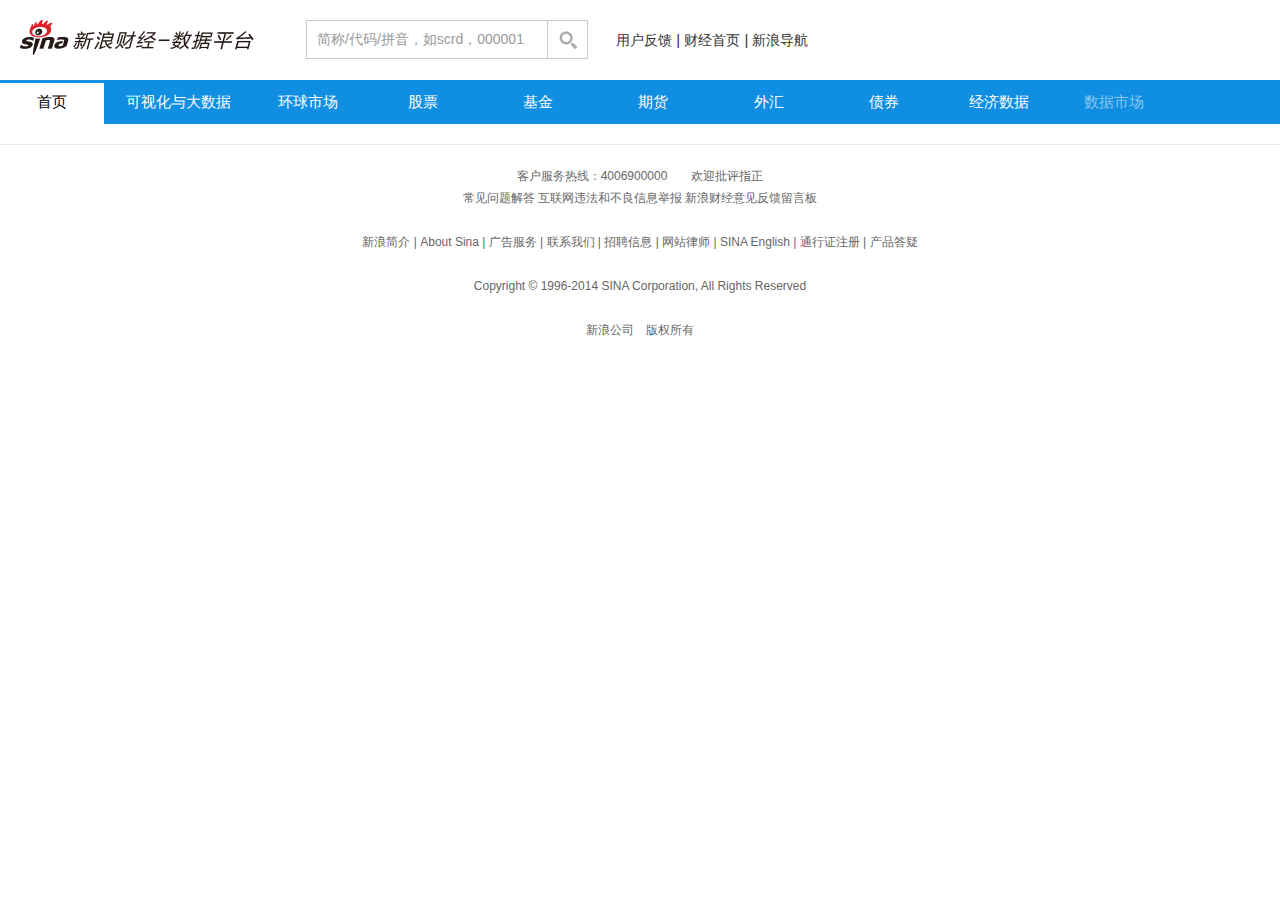
<file: sina大数据/index.html>
<!doctype html>
<html>
<head>
	<meta charset="gb2312">
	<title>����ƽ̨_���˲ƾ�_������</title>
	<meta http-equiv = "X-UA-Compatible" content = "IE=edge" />
	<meta name="viewport" content="width=device-width,initial-scale=1.0,maximum-scale=1.0,user-scalable=0" />
	<script type="text/javascript" src="http://i.sso.sina.com.cn/js/user_panel.js" charset="utf-8"></script>
	<script type="text/javascript" src="http://i.sso.sina.com.cn/js/ssologin.js" charset="utf-8"></script>
	<script type="text/javascript" src="http://money.finance.sina.com.cn/q/api/openapi.php/User_BlockService.getUserTab?callback=escape"></script>
	<script type="text/javascript" src="./js/js_lib/jquery.js" charset="gb2312"></script>
	<script type="text/javascript" src="./js/category.js" charset="gb2312"></script>
	<script type="text/javascript" src="./js/displayContent.js" charset="utf-8"></script>
	<script type="text/javascript" src="./js/util.js" charset="gb2312"></script>
	<script type="text/javascript" src="http://tjs.sjs.sinajs.cn/open/api/js/wb.js?appkey=1340411333" charset="utf-8"></script>
	<!-- ����gridster -->
	<script type="text/javascript" src="./js/js_lib/jquery.gridster.js" charset="utf-8"></script>
    <!--����ѡ����������css��-->
    <link rel="stylesheet" type="text/css" href="./css/bootstrap-combined.min.css" id="bs-css" />
    <link rel="stylesheet" type="text/css" href="./css/datepicker3.css" />
	<link rel="stylesheet" type="text/css" href="./css/jquery.gridster.css">
	<link rel="stylesheet" type="text/css" href="./css/style.css">
</head>
<body>
<div class="wrap">
	<div class="header clearfix">
		<div class="logo">
			<a href="">���˲ƾ���������</a>
		</div>
		<div class="top_search">
			<input type="text" id="theSearchInput" placeholder="���/����/ƴ������scrd��000001" />
			<input type="button" value="" />
			<div class="search_tips"><ul></ul></div>
		</div>
		<div class="hdlink">
			<a href="./#help" target="_blank">�û�����</a> | 
			<a href="http://finance.sina.com.cn" target="_blank">�ƾ���ҳ</a> | 
			<a href="http://news.sina.com.cn/guide/" target="_blank">���˵���</a>
		</div>
		<div class="" id="userLogin"></div>
	</div>

	<div class="nav" id="nav">
		<ul>
			<li class="current"><a href="javascript:void(0);">��ҳ</a></li>
			<li style="width:11%;min-width:130px;"><a href="javascript:void(0);">���ӻ��������</a></li>
			<li><a href="javascript:void(0);">�����г�</a></li>
			<li><a href="javascript:void(0);">��Ʊ</a></li>
			<li><a href="javascript:void(0);">����</a></li>
			<li><a href="javascript:void(0);">�ڻ�</a></li>
			<li><a href="javascript:void(0);">���</a></li>
			<li><a href="javascript:void(0);">ծȯ</a></li>
			<li><a href="javascript:void(0);">��������</a></li>
			<li class="disable"><a href="javascript:void(0);">�����г�</a></li>
		</ul>
	</div>
	
	<div class="clearfix" id="panel">
		<div class="nav_sub" id="nav_sub"></div>
		<div class="sidebar" id="sidebar"></div>
		<div class="nav_tab" id="nav_tab"></div>
		<div class="gridster" id="data_panel"></div>
	</div>
</div>
<!-- footer -->
<iframe id="analysisFrame" src="http://finance.sina.com.cn/data/analysis.html" style="display:none;"></iframe>
<div class="footer">
	<div class="footer_wrap">
		�ͻ��������ߣ�4006900000������ӭ����ָ��
		<br>
		<a target="_blank" href="http://tech.sina.com.cn/focus/sinahelp.shtml">����������</a>
		<a target="_blank" href="http://net.china.cn/chinese/index.htm">������Υ���Ͳ�����Ϣ�ٱ�</a>
		<a target="_blank" href="http://comment5.news.sina.com.cn/comment/skin/feedback.html?channel=ly&amp;newsid=5">���˲ƾ�����������԰�</a>
		<br>
		<br>
		<a href="http://corp.sina.com.cn/chn/">���˼��</a> | 
		<a href="http://corp.sina.com.cn/eng/">About Sina</a> | 
		<a href="http://emarketing.sina.com.cn/">������</a> | 
		<a href="http://www.sina.com.cn/contactus.html">��ϵ����</a> | 
		<a href="http://corp.sina.com.cn/chn/sina_job.html">��Ƹ��Ϣ</a> | 
		<a href="http://www.sina.com.cn/intro/lawfirm.shtml">��վ��ʦ</a> | 
		<a href="http://english.sina.com">SINA English</a> | 
		<a href="https://login.sina.com.cn/signup/signup.php">ͨ��֤ע��</a> | 
		<a href="http://help.sina.com.cn/">��Ʒ����</a>
		<br>
		<br>
		Copyright &copy; 1996-2014 SINA Corporation, All Rights Reserved
		<br>
		<br>
		���˹�˾��<a href="http://corp.sina.com.cn/chn/copyright.html">��Ȩ����</a>
		<br /><br /><br /><br /><br /><br /><br /><br />
	</div>
</div>
<!--[if lte IE 6]>
<style type="text/css">
.wrap,.footer,.showmsg{display:none;}
a{color:#ff4e00;}
a:hover{color:#0F8EE2;}
</style>
<div style="padding:50px;position:absolute;width:100%;text-align:center;color:#888;">
<b>��Ǹ��</b>���˲ƾ��������Ĳ�֧��IE6��������������Ҫ����������Ĳƾ����ݣ������������������<a href='http://www.firefox.com.cn' target='_blank'>Firefox</a>��<a href='http://www.google.cn/chrome' target='_blank'>Chrome</a> �� <a href='http://ie.microsoft.com' target='_blank'>IE���°汾</a>��
</div>
<![endif]-->
<!--[if IE 7]>
<script>
	showmsg("��Ǹ������������汾���ͣ���������ҳ�治�ܺܺ�֧��������������������Ҫ����������Ĳƾ����ݣ������������������<a href='http://www.firefox.com.cn' target='_blank'>Firefox</a>��<a href='http://www.google.cn/chrome' target='_blank'>Chrome</a> �� <a href='http://ie.microsoft.com' target='_blank'>IE���°汾</a>��",5);
</script>
<![endif]-->
<!--[if lte IE 8]>
<style>
.gridster .preview-holder{display:none;}
</style>
<script>
placeholder_IE();
</script>
<![endif]-->
<!-- �Ҳม���� begin -->
<script type="text/javascript" src="http://finance.sina.com.cn/basejs/suggestServer.js" charset="gb2312"></script>
<script type="text/javascript" src="./js/sidebar.js" charset="gb2312"></script>
<!-- �Ҳม���� end -->
</body>
</html>
</file>
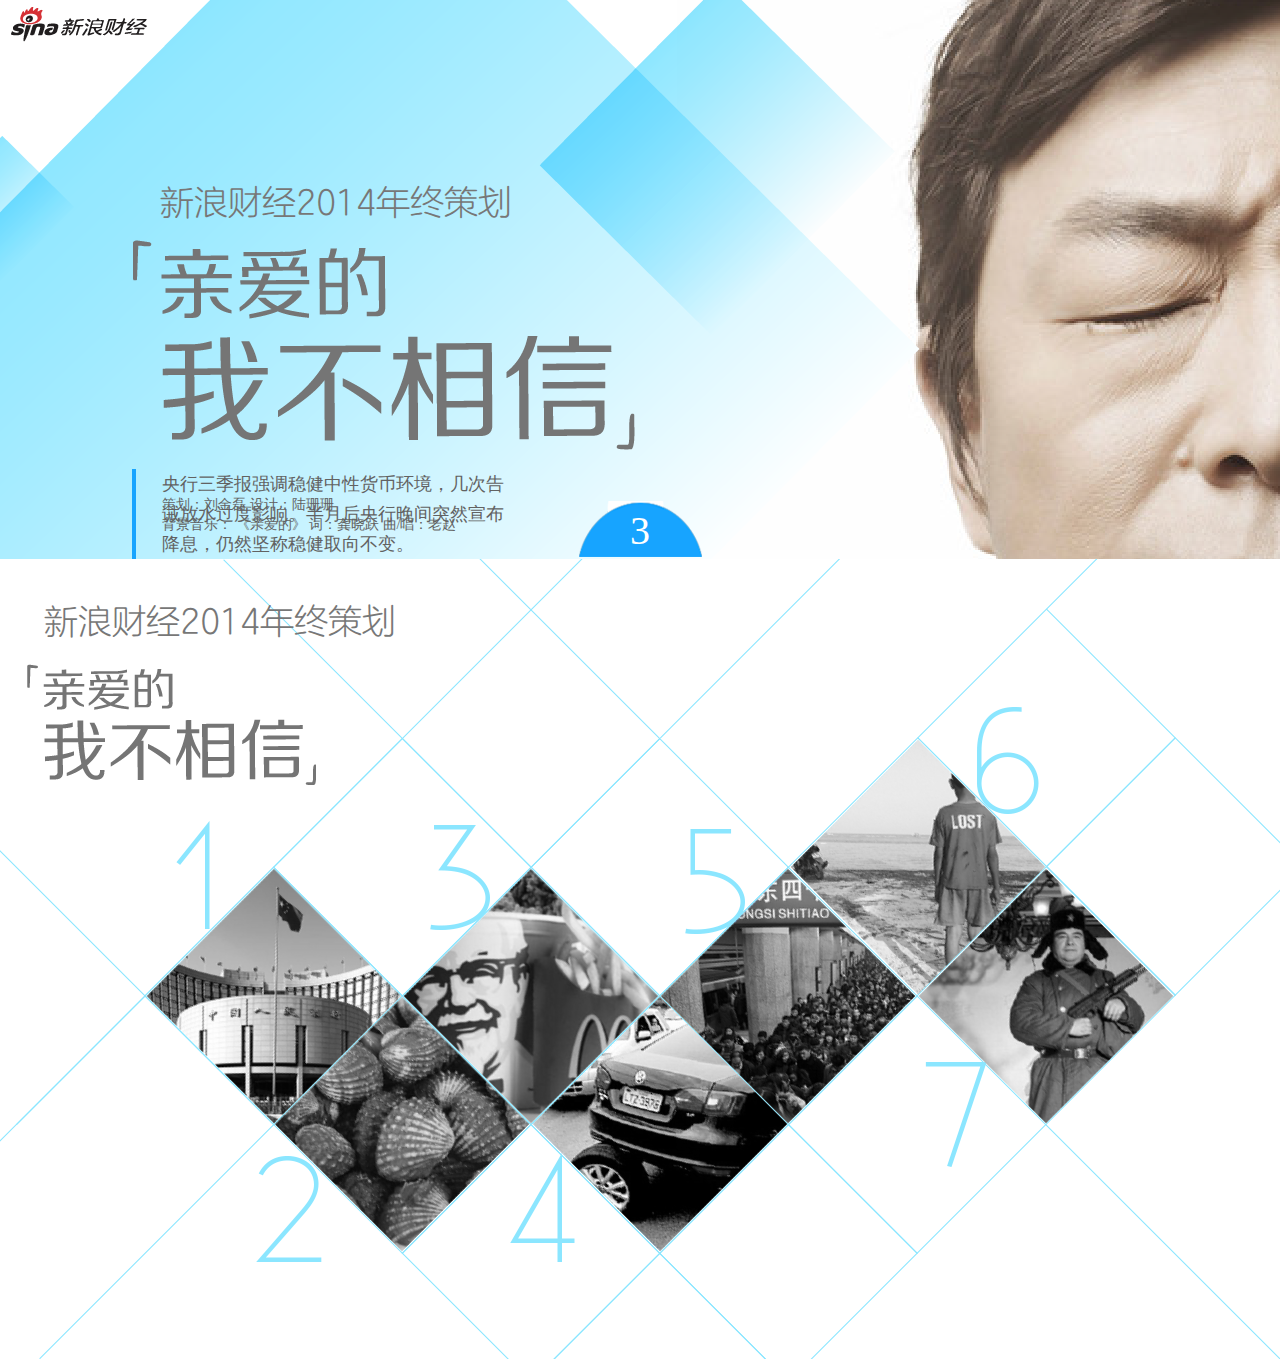
<file: 年终策划页面/index.html>
<!DOCTYPE html>
<html>
<head>
	<title>年终策划</title>
	<meta charset="utf-8"/>
	<script type="text/javascript" src="http://ajax.microsoft.com/ajax/jquery/jquery-1.4.min.js"></script>
	<script type="text/javascript" src="js/index.js"></script>
	<link rel="stylesheet" type="text/css" href="styles/index.css"/>
</head>
<body>
	<div id="index_page">
		<a class="finance_logo" target="_about" href="http://finance.sina.com.cn/"></a>
		<h2>新浪财经2014年终策划</h2>
		<p class="index_info">央行三季报强调稳健中性货币环境，几次告诫放水过度影响。半月后央行晚间突然宣布降息，仍然坚称稳健取向不变。</p>
		<p class="index_footer">
			策划：刘金磊   设计：陆珊珊   <br/>
			背景音乐： 《亲爱的》  词：龚晓跃   曲/唱：老赵
		</p>
		<div class="count_down">3</div>
	</div>

	<div id="main_page">
		<h2>新浪财经2014年终策划</h2>
		<p class="default_pic01"></p>
		<p class="default_pic02"></p>
		<p class="default_pic03"></p>
		<p class="default_pic04"></p>
		<p class="default_pic05"></p>
		<p class="default_pic06"></p>
		<p class="default_pic07"></p>

		<p class="hover_pic01"></p>
		<p class="hover_pic02"></p>
		<p class="hover_pic03"></p>
		<p class="hover_pic04"></p>
		<p class="hover_pic05"></p>
		<p class="hover_pic06"></p>
		<p class="hover_pic07"></p>
	</div>
	<div id="picBox"></div>
	<div id="hiddenLayer"></div>
</body>
</html>
</file>
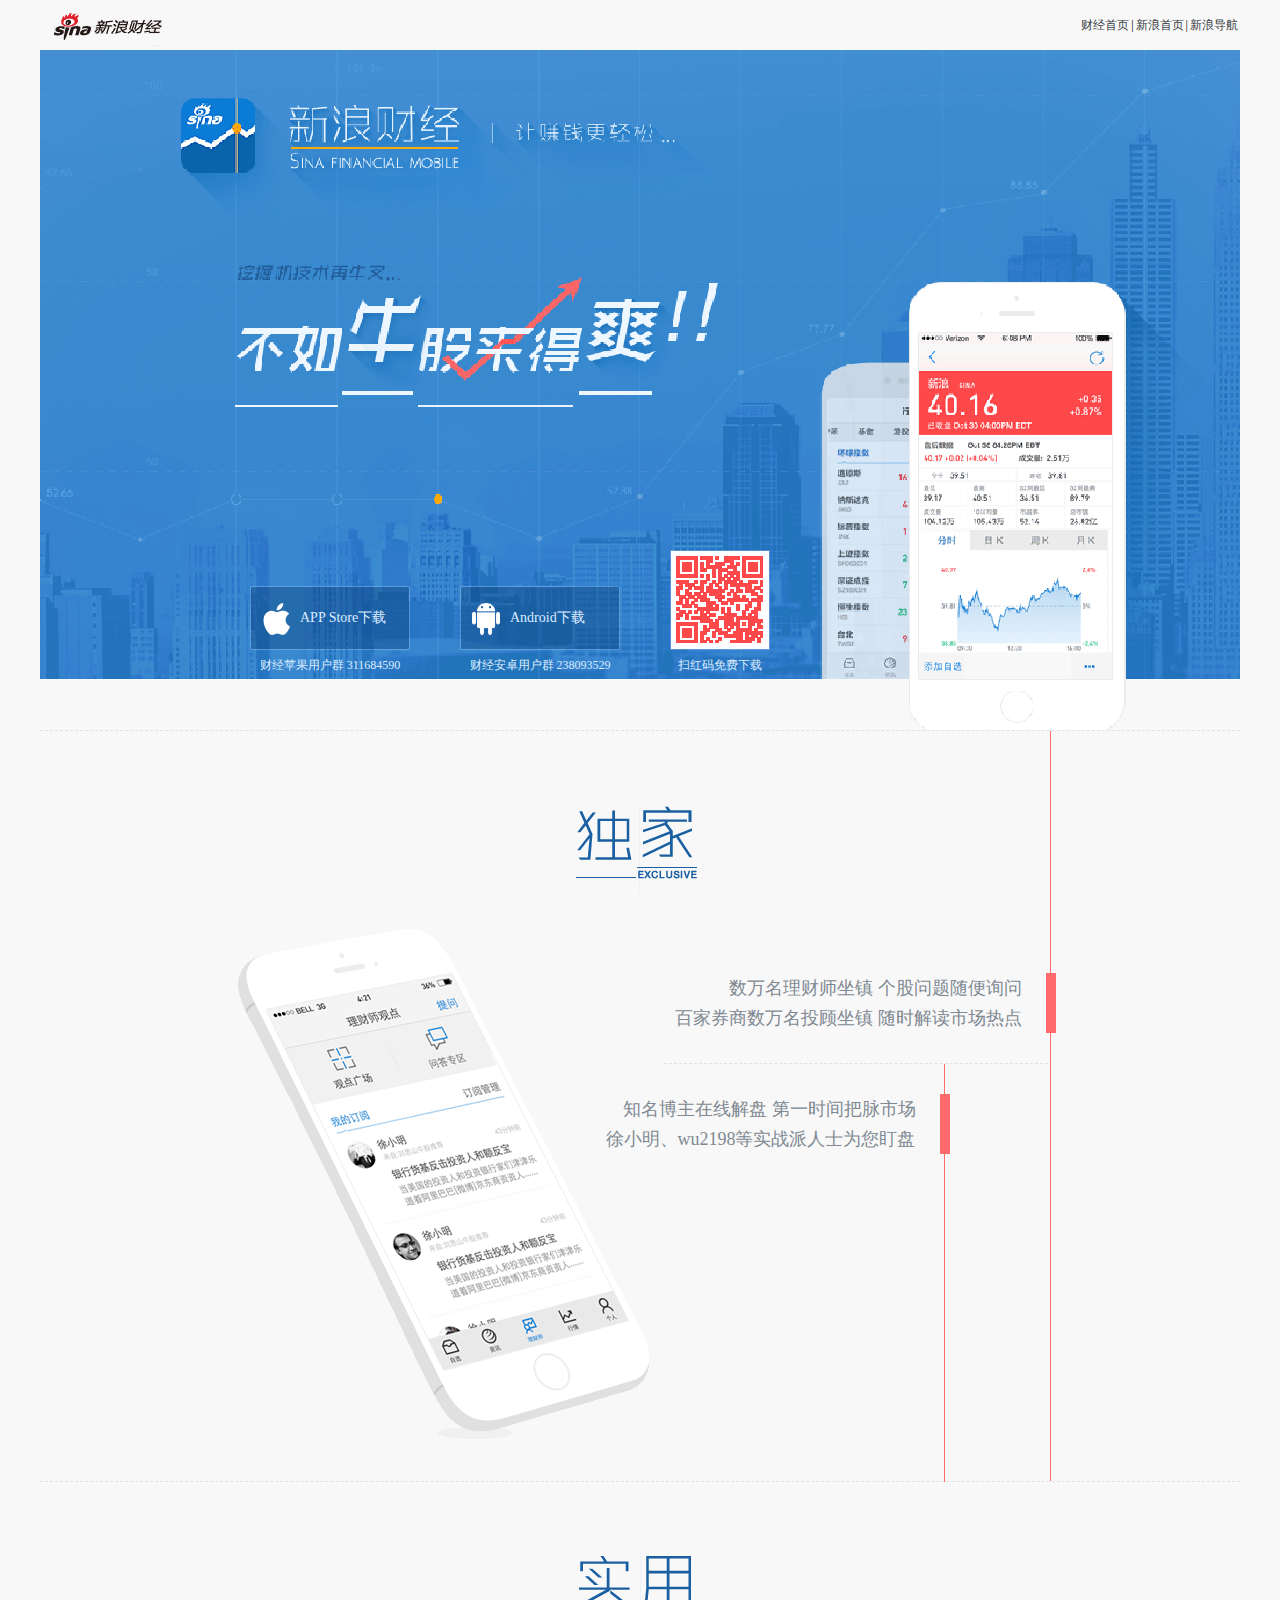
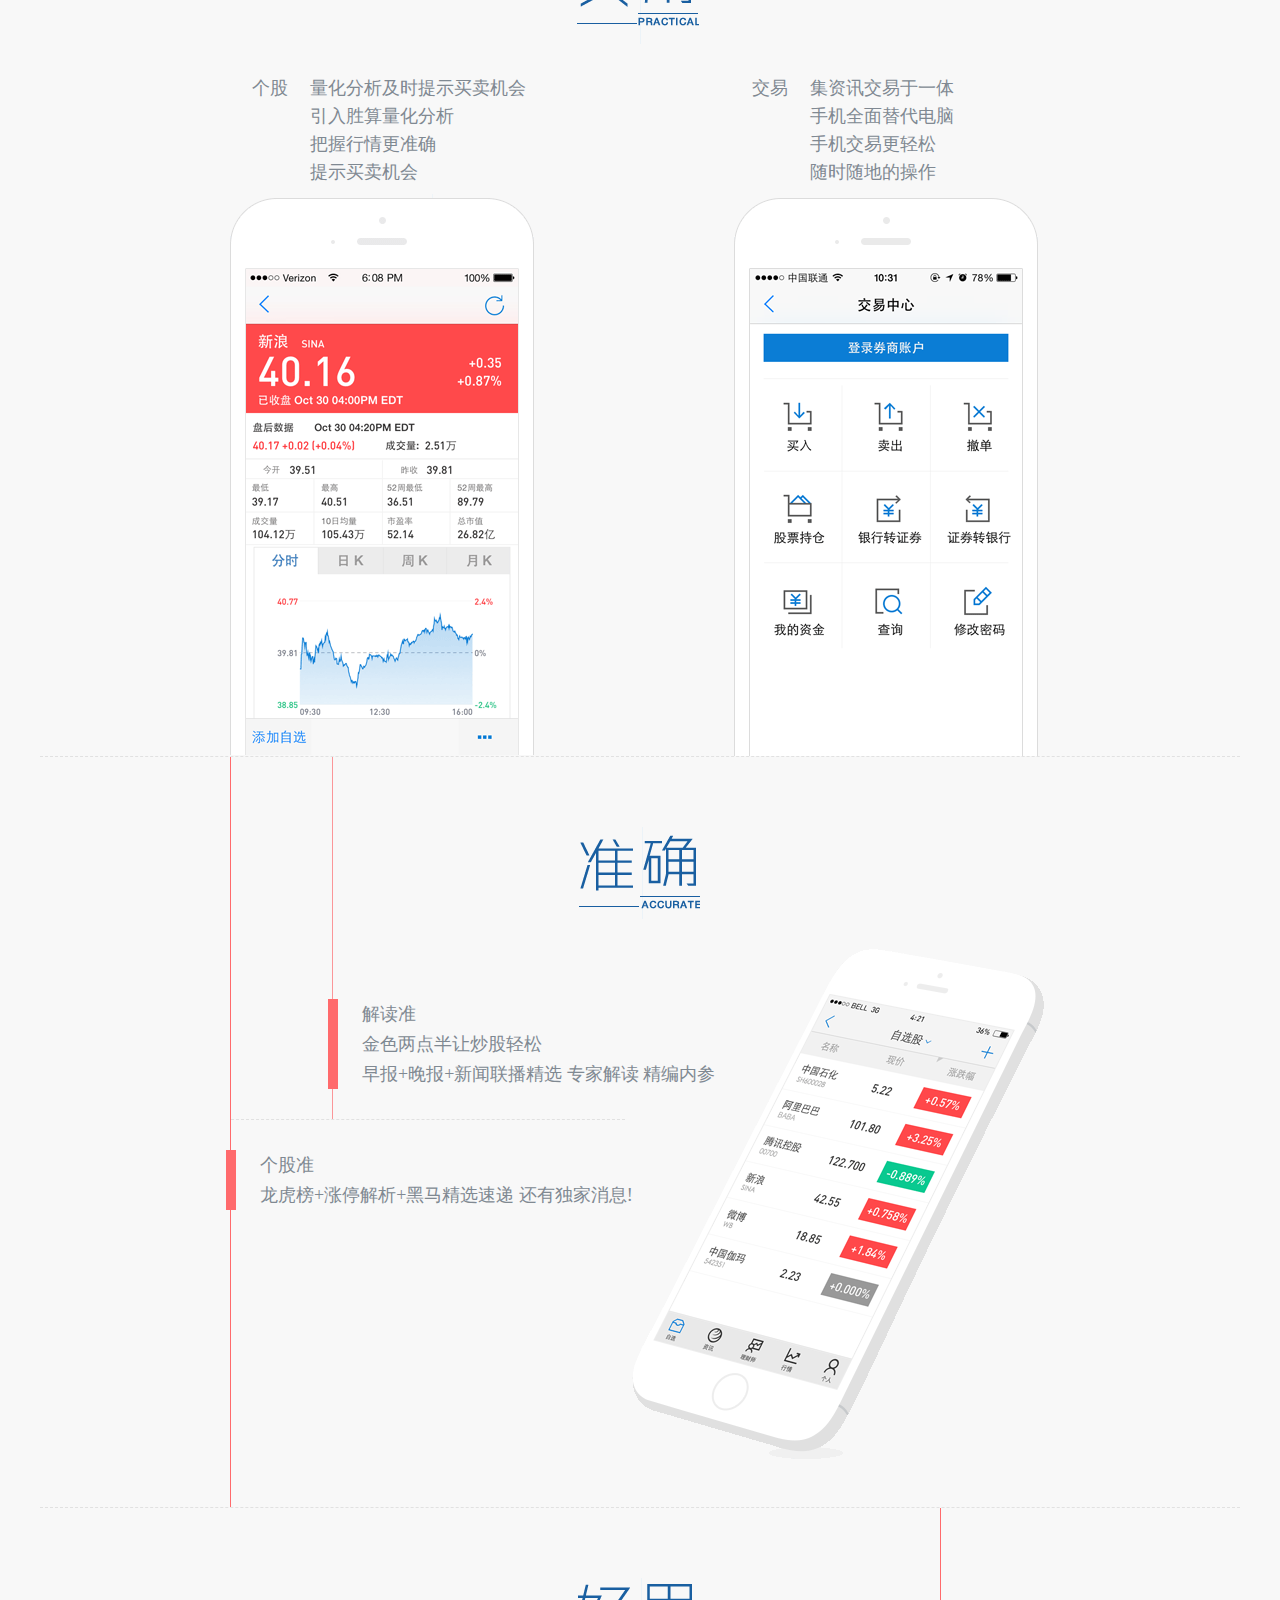
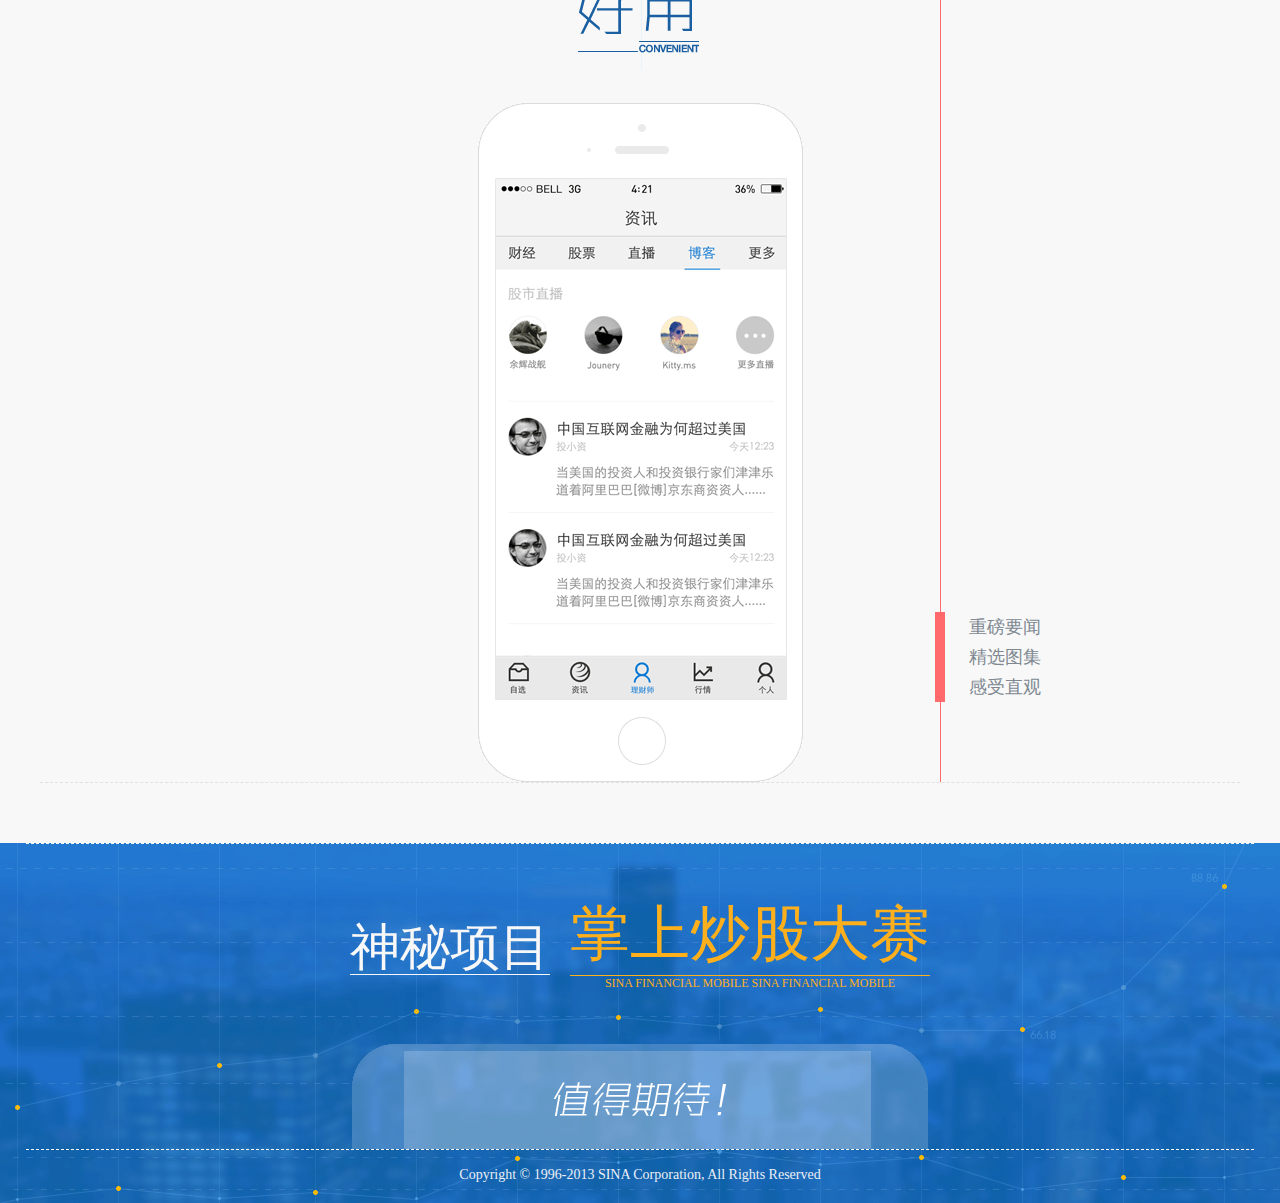
<file: 财经下载/index.html>
<!DOCTYPE html>
<html>
<head>
	<title></title>
	<meta charset="utf-8"/>
	<meta name="viewport" content="width=device-width, initial-scale=1.0">
	<link rel="stylesheet" type="text/css" href="css/style_web.css"/>
</head>
<body>
    <!-- 顶部开始 -->
	<div id="top">
	    <div class="top_nav">
	    	<img src="images/finance_logo.png" alt="新浪财经logo" />
	    	<div class="nav_right">
	    		<a target="_about" href="http://finance.sina.com.cn/">财经首页</a>|<a target="_about" href="http://www.sina.com.cn/">新浪首页</a>|<a target="_about" href="http://news.sina.com.cn/guide/">新浪导航</a>
	    	</div>
	    </div>
		<div class="top_banner">
		    <div class="apple_area">
				<div class="download_apple">
					<a target="_about" href="http://itunes.apple.com/app/id430165157" title="APP Store下载"><img src="images/apple_logo.png" alt="APP Store下载"/>APP Store下载</a>
				</div>
				<p>财经苹果用户群 311684590</p>
			</div>
			<div class="android_area">
				<div class="download_android">
					<a target="_about" href="http://app.sina.com.cn/appdetail.php?appID=138578&" title="Android下载"><img src="images/andro_logo.png" alt="Android下载"/>Android下载</a>
				</div>
				<p>财经安卓用户群 238093529</p>
			</div>
			<div class="code_area">
				<div class="code_logo">
					<img src="images/code.png" title="扫红码免费下载">
				</div>
				<p>扫红码免费下载</p>
			</div>
		</div>
	</div>
	<!-- 顶部结束 -->
	<div class="line1200"></div>

	<!-- 主要内容部分开始 -->
	<div class="main_content">
	    <!-- "独家"板块部分开始 -->
		<div class="feature_exclusive">
			<div class="exclusive_title"></div>
			<div class="exclusive_pic"><img src="images/feature01.png"/></div>
			<div class="exclusive_details">
				<div class="details_one">
					<p>数万名理财师坐镇   个股问题随便询问</p>
					<p>百家券商数万名投顾坐镇   随时解读市场热点</p>
				</div>
				<div class="line"></div>
				<div class="details_two">
					<p>知名博主在线解盘   第一时间把脉市场</p>
					<p>徐小明、wu2198等实战派人士为您盯盘</p>
				</div>
			</div>
		</div>
		<!-- "独家"板块部分结束 -->
		<div class="line1200"></div>

		<!-- "实用"板块部分开始 -->
		<div class="feature_practical">
			<div class="practical_title"></div>
			<div class="practical_left">
				<p>个股</p>
				<ul>
					<li>量化分析及时提示买卖机会</li>
			        <li>引入胜算量化分析</li>
			        <li>把握行情更准确</li>
			        <li>提示买卖机会</li>
				</ul>
				<div><img src="images/feature02_1.png"/></div>
			</div>
			<div class="practical_right">
				<p>交易</p>
				<ul>
			        <li>集资讯交易于一体</li>
			        <li>手机全面替代电脑</li>
					<li>手机交易更轻松</li>
			        <li>随时随地的操作</li>
				</ul>
				<div><img src="images/feature02_2.png"/></div>
			</div>
		</div>
		<!-- "实用"板块部分结束 -->
		<div class="line1200"></div>

		<!-- "准确"板块部分开始 -->
		<div class="feature_accurate">
			<div class="accurate_title"></div>
			<div class="accurate_details">
				<div class="details_one">
					<ul>
						<li>解读准</li>
						<li>金色两点半让炒股轻松</li>
						<li>早报+晚报+新闻联播精选 专家解读 精编内参</li>
					</ul>
				</div>
				<div class="line"></div>
				<div class="details_two">
					<ul>
						<li>个股准</li>
						<li>龙虎榜+涨停解析+黑马精选速递  还有独家消息!</li>
					</ul>
				</div>
			</div>
			<div class="accurate_pic"><img src="images/feature03.png"/></div>
		</div>
		<!-- "准确"板块部分结束 -->
		<div class="line1200"></div>
		
		<!-- "好用"板块部分开始 -->
		<div class="feature_convenient">
		    <div class="convenient_left">
		    	<div class="convenient_title"></div>
		    	<div class="convenient_pic"><img src="images/feature04.png"/></div>
		    </div>
			<div class="convenient_right">
				<ul class="convenient_detail">
					<li>重磅要闻</li>
					<li>精选图集</li>
					<li>感受直观</li>
				</ul>
			</div>
		</div>
		<!-- "好用"板块部分结束  -->
		<div class="line1200"></div>
	</div>
	<!-- 主要内容部分结束  -->

	<div class="footer">
		<div class="line_whitle"></div>
		<div class="footer_news">
			<div class="news_one">
				神秘项目
			</div>
			<div class="news_two">
				<p class="news_two_title">掌上炒股大赛</p>
				<p class="news_two_intro">SINA FINANCIAL MOBILE    SINA FINANCIAL MOBILE</p>
			</div>
		</div>
		<div class="footer_ad"><img src="images/footer_ad.png"/></div>
		<div class="line_whitle"></div>
		<div class="Copyright">Copyright © 1996-2013 SINA Corporation, All Rights Reserved</div>
	</div>
</body>
</html>
</file>
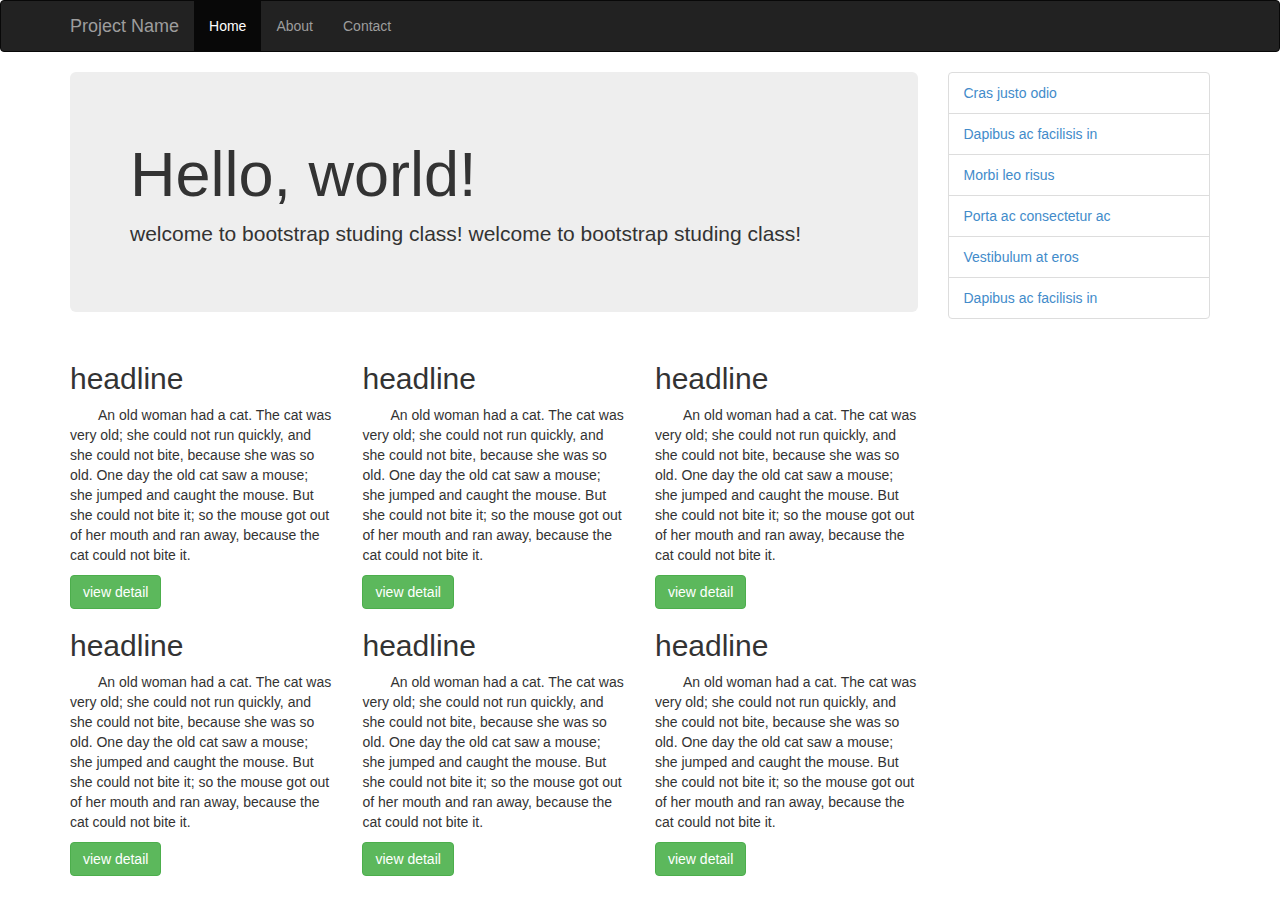
<file: bootstrap框架网页/bootstrap1/index.html>
<!DOCTYPE html>
<html>
<head>
	<title>bootstrap begin</title>
	<meta name="viewport" content="width=device-width,initial-scale=1.0"> 
	<link rel="stylesheet" type="text/css" href="bootstrap.min.css">
</head>
<body>
<nav class="navbar navbar-inverse" role="navigation">
  <div class="container">
    <div class="navbar-header">
      <button type="button" class="navbar-toggle collapsed" data-toggle="collapse" data-target="#bs-example-navbar-collapse-1">
        <span class="sr-only">Toggle navigation</span>
        <span class="icon-bar"></span>
        <span class="icon-bar"></span>
        <span class="icon-bar"></span>
      </button>
      <a class="navbar-brand" href="#">Project Name</a>
    </div>
    <!-- Collect the nav links, forms, and other content for toggling -->
    <div class="collapse navbar-collapse" id="bs-example-navbar-collapse-1">
      <ul class="nav navbar-nav">
        <li class="active"><a href="#">Home</a></li>
        <li><a href="#">About</a></li>
        <li><a href="#">Contact</a></li>
      </ul>
    </div><!-- /.navbar-collapse -->
  </div>
</nav>

<div class="container">
	<div class="row">
		<div class="col-md-9">
			<p class="pull-right visible-xs"><button class="btn btn-primary btn-xs">view</button></p>
			<div class="jumbotron">
			  <h1>Hello, world!</h1>
			  <p>welcome to bootstrap studing class!   welcome to bootstrap studing class!</p>
			</div>
			<div class="row">
				<div class="col-sm-6 col-lg-4">
					<h2>headline</h2>
					<p>An old woman had a cat. The cat was very old; she could not run quickly, and she could not bite, because she was so old. One day the old cat saw a mouse; she jumped and caught the mouse. But she could not bite it; so the mouse got out of her mouth and ran away, because the cat could not bite it. </p>
					<button class="btn btn-success">view detail</button>
				</div>
				<div class="col-sm-6 col-lg-4">
					<h2>headline</h2>
					<p>An old woman had a cat. The cat was very old; she could not run quickly, and she could not bite, because she was so old. One day the old cat saw a mouse; she jumped and caught the mouse. But she could not bite it; so the mouse got out of her mouth and ran away, because the cat could not bite it. </p>
					<button class="btn btn-success">view detail</button>
				</div>
				<div class="col-sm-6 col-lg-4">
					<h2>headline</h2>
					<p>An old woman had a cat. The cat was very old; she could not run quickly, and she could not bite, because she was so old. One day the old cat saw a mouse; she jumped and caught the mouse. But she could not bite it; so the mouse got out of her mouth and ran away, because the cat could not bite it. </p>
					<button class="btn btn-success">view detail</button>
				</div>
				<div class="col-sm-6 col-lg-4">
					<h2>headline</h2>
					<p>An old woman had a cat. The cat was very old; she could not run quickly, and she could not bite, because she was so old. One day the old cat saw a mouse; she jumped and caught the mouse. But she could not bite it; so the mouse got out of her mouth and ran away, because the cat could not bite it. </p>
					<button class="btn btn-success">view detail</button>
				</div>
				<div class="col-sm-6 col-lg-4">
					<h2>headline</h2>
					<p>An old woman had a cat. The cat was very old; she could not run quickly, and she could not bite, because she was so old. One day the old cat saw a mouse; she jumped and caught the mouse. But she could not bite it; so the mouse got out of her mouth and ran away, because the cat could not bite it. </p>
					<button class="btn btn-success">view detail</button>
				</div>
				<div class="col-sm-6 col-lg-4">
					<h2>headline</h2>
					<p>An old woman had a cat. The cat was very old; she could not run quickly, and she could not bite, because she was so old. One day the old cat saw a mouse; she jumped and caught the mouse. But she could not bite it; so the mouse got out of her mouth and ran away, because the cat could not bite it. </p>
					<button class="btn btn-success">view detail</button>
				</div>
			</div>
		</div>
		<div class="col-md-3">
			<ul class="list-group">
			  <li class="list-group-item"><a href="#">Cras justo odio</a></li>
			  <li class="list-group-item"><a href="#">Dapibus ac facilisis in</a></li>
			  <li class="list-group-item"><a href="#">Morbi leo risus</a></li>
			  <li class="list-group-item"><a href="#">Porta ac consectetur ac</a></li>
			  <li class="list-group-item"><a href="#">Vestibulum at eros</a></li>
			  <li class="list-group-item"><a href="#">Dapibus ac facilisis in</a></li>
			</ul>
		</div>
	</div>
</div>

<style type="text/css">
	.list-group a{text-decoration: none;}
	.list-group-item:hover{cursor: pointer;}
	.col-sm-6 p{text-indent:2em;}
</style>
</body>
</html>
</file>
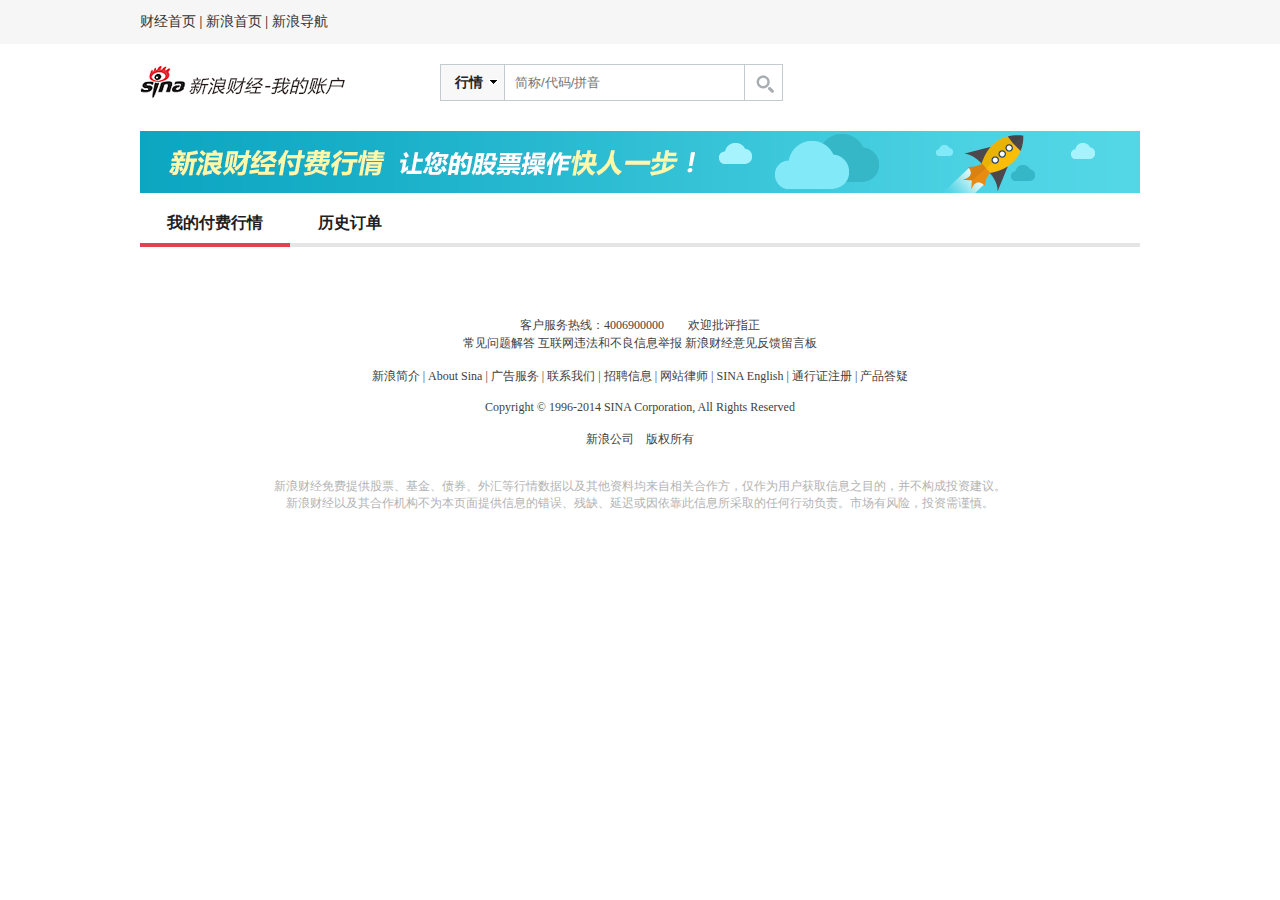
<file: level2_pay/my_account.html>
<!DOCTYPE html>
<html>
<head>
	<title>我的账户</title>
	<meta charset="UTF-8"/>
	<meta http-equiv="X-UA-Compatible" content="IE=edge"/>
	<meta name="viewport" content="width=device-width,initial-scale=1.0,maximum-scale=1.0,user-scalable=0" />
	<script type="text/javascript" src="http://i.sso.sina.com.cn/js/user_panel.js" charset="utf-8"></script>
	<script src="http://i0.sinaimg.cn/cj/data_20140924/js/js_lib/jquery.js"></script>
	<script type="text/javascript" src="js/account.js"></script>
	<script type="text/javascript" src="http://finance.sina.com.cn/basejs/suggestServer.js" charset="gb2312"></script>
	<script type="text/javascript" src="js/placeholder.js"></script>
	<script type="text/javascript" src="js/gbk.js"></script>
	
	<link rel="stylesheet" type="text/css" href="styles/main.css"/>
	<link rel="stylesheet" type="text/css" href="styles/my_account.css"/>
</head>
<body>
	<!-- 顶部开始 -->
	<div id="top">
		<div class="top_wrap">
			<div class="hdlink">
				<a href="http://finance.sina.com.cn" target="_blank">财经首页</a> | 
				<a href="http://www.sina.com" target="_blank">新浪首页</a> | 
				<a href="http://news.sina.com.cn/guide/" target="_blank">新浪导航</a>
			</div>
			<div id="userLogin"></div>
		</div>	
	</div>
	<div id="header">
		<div class="logo"></div>
		<div class="head_search">
			<h2 id="choose_item"><span id="choose_item_txt">行情</span><img src="images/list_arrow.png" alt="list_arrow" /></h2>
			<ul class="options">
				<li>行情</li>
				<li>股吧</li>
				<li>新闻</li>
			</ul>
			<input type="text" id="theSearchInput" placeholder="简称/代码/拼音" />
			<input type="button" value="" />
			<div class="search_tips"><ul></ul></div>
		</div>
	</div>
	<!-- 顶部结束 -->

	<!-- banner区域开始 -->
	<div id="banner"></div>
	<!-- 主要内容部分开始 -->
	<div id="account_area">
		<div class="account_title">
			<h2 class="my_market linked">我的付费行情</h2>
			<h2 class="order_history">历史订单 <span class="orders_num"></span></h2>
		</div>
		<!-- 我的付费行情开始 -->
		<div class="my_market_area">
			<div class="HK_stocks_area"><!-- 港股区域有订单内容的显示情况 -->
				<div class="HK_stocks_head">
					<p class="txt_HKstocks">港股level2行情</p>
					<p class="effect_days">你的有效期还有 <span></span> 天</p>
					<a target="_blank" class="extend_HKstocks btn_HKstocks" href="order_confirm.html?link=hk">延长港股level2行情</a>
				</div>
				<table class="Hk_table_content" border="0">
					<thead>
						<tr>
							<th class="width230">订单号</th>
							<th class="width410">有效时间</th>
							<th class="width160">金额(元)</th>
							<th class="width200">行情状态</th>
						</tr>
					</thead>
					<tbody>

					</tbody>
				</table>
			</div>
			<div class="HK_stocks_empty"><!-- 港股区域订单内容为空的显示情况 -->
				<div class="HK_stocks_head">
					<p class="txt_HKstocks">港股level2行情</p>
					<a target="_blank" class="book_HKstocks btn_HKstocks" href="order_confirm.html?link=hk">订阅港股level2行情</a>
				</div>
				<div class="Hk_table_area">
					<table class="Hk_table_empty">
						<thead>
							<tr>
								<th class="width230">订单号</th>
								<th class="width410">有效时间</th>
								<th class="width160">金额(元)</th>
								<th class="width200">行情状态</th>
							</tr>
						</thead>
						<tbody></tbody>
					</table>
					<a target="_blank" class="btn_book_stocks btn_HKstocks" href="order_confirm.html?link=hk">订阅港股level2行情</a>
				</div>
			</div>
		
			<!-- 行情包部分 -->
			<div class="market_package_area"><!-- 行情包有内容的情况 -->
				<div class="market_package_head">
					<p class="txt_MKpackage">行情包套餐(A股+港股)</p>
					<p class="MK_effect_days">你的有效期还有 <span></span> 天</p>
					<a target="_blank" class="extend_MKpackage btn_MKstocks" href="order_confirm.html?link=hqb">延长行情包套餐</a>
				</div>
				<table class="MKpackage_table_content">
					<thead>
						<tr>
							<th class="width230">订单号</th>
							<th class="width410">有效时间</th>
							<th class="width160">金额(元)</th>
							<th class="width200">行情状态</th>
						</tr>
					</thead>
					<tbody>
						
					</tbody>
				</table>
			</div>
			<div class="MKpackage_table_empty"><!-- 行情包区域订单内容为空的显示情况 -->
				<div class="MKpackage_head">
					<p class="txt_MKpackage">行情包套餐(A股+港股)</p>
					<a target="_blank" class="book_MKpackage btn_MKstocks" href="order_confirm.html?link=hqb">订阅行情包套餐</a>
				</div>
				<div class="package_table_area">
					<table class="package_table_empty">
						<thead>
							<tr>
								<th class="width230">订单号</th>
								<th class="width410">有效时间</th>
								<th class="width160">金额(元)</th>
								<th class="width200">行情状态</th>
							</tr>
						</thead>
						<tbody></tbody>
					</table>
					<a target="_blank" class="btn_book_MKpackage" href="order_confirm.html?link=hqb">订阅行情包套餐</a>
				</div>
			</div>
		</div><!-- 我的付费行情结束 -->


		<!-- 历史订单部分 -->
		<div class="order_history_area">
			<table class="OH_table_content" border="0">
				<thead>
					<tr>
						<th class="width230">订单号</th>
						<th class="width180">行情类别</th>
						<th class="width150">下单时间</th>
						<th class="width120">金额(元)</th>
						<th class="width70">有效时间</th>
						<th class="width120">状态</th>
						<th class="width150">操作</th>
					</tr>
				</thead>
				<tbody>
					
					
				</tbody>
			</table>
			<!-- 分页显示部分 -->
			<div id="pages_area">
				<p class="btn_toApage" onclick="account.ui.gotoPage()">确定</p>
				<p>共 <span class="total_page_count"></span> 页，当前第 <span class="current_page"></span> 页， 到第<input type="text"/>页</p>
				<a class="page_next" title="下一页" href="javascript:;" onclick="account.ui.nextPage()"></a>
				<a class="page page_5" href="javascript:;">5</a>
				<a class="page page_4" href="javascript:;">4</a>
				<a class="page page_3" href="javascript:;">3</a>
				<a class="page page_2" href="javascript:;">2</a>
				<a class="page page_1 active" href="javascript:;">1</a>
				<a class="page_prev" title="上一页" href="javascript:;" onclick="account.ui.prevPage()"></a>
			</div>
		</div>
	</div>
	<!-- "取消订单"确认窗口 -->
	<div id="confirmCancel_box">
		<div class="window_title">
			<p>信息提示</p>
			<p class="box_btn_close" title="关闭窗口"></p>
		</div>
		<div class="window_content">
			<p class="widnow_info_one">您是否确定取消该订单？</p>
			<p class="widnow_info_two">取消后可再次订阅。</p>
		</div>
		<div class="window_btns">
			<input class="window_btn_confirm" type="button" value="确定">
			<input class="window_btn_cancel" type="button" value="取消">
		</div>
	</div>
	<div id="confirmCancel_layer"></div>


	<!-- 底部开始 -->
	<div id="footer">
		<div class="footer_nav">
			客户服务热线：4006900000　　欢迎批评指正
			<br>
			<a target="_blank" href="http://tech.sina.com.cn/focus/sinahelp.shtml">常见问题解答</a>
			<a target="_blank" href="http://net.china.cn/chinese/index.htm">互联网违法和不良信息举报</a>
			<a target="_blank" href="http://comment5.news.sina.com.cn/comment/skin/feedback.html?channel=ly&amp;newsid=5">新浪财经意见反馈留言板</a>
			<br>
			<br>
			<a href="http://corp.sina.com.cn/chn/">新浪简介</a> | 
			<a href="http://corp.sina.com.cn/eng/">About Sina</a> | 
			<a href="http://emarketing.sina.com.cn/">广告服务</a> | 
			<a href="http://www.sina.com.cn/contactus.html">联系我们</a> | 
			<a href="http://corp.sina.com.cn/chn/sina_job.html">招聘信息</a> | 
			<a href="http://www.sina.com.cn/intro/lawfirm.shtml">网站律师</a> | 
			<a href="http://english.sina.com">SINA English</a> | 
			<a href="https://login.sina.com.cn/signup/signup.php">通行证注册</a> | 
			<a href="http://help.sina.com.cn/">产品答疑</a>
			<br>
			<br>
			Copyright &copy; 1996-2014 SINA Corporation, All Rights Reserved
			<br>
			<br>
			新浪公司　<a href="http://corp.sina.com.cn/chn/copyright.html">版权所有</a>
		</div>
		<div class="footer_info">
			<p>新浪财经免费提供股票、基金、债券、外汇等行情数据以及其他资料均来自相关合作方，仅作为用户获取信息之目的，并不构成投资建议。</p>
			<p>新浪财经以及其合作机构不为本页面提供信息的错误、残缺、延迟或因依靠此信息所采取的任何行动负责。市场有风险，投资需谨慎。</p>
		</div>
	</div>
	<div id="box">
		<div class="box_top">
			<div class="box_picture"></div>
			<div class="box_notice">
				<p class="notice_one">付款完成前请不要关闭或刷新此窗口!</p>
				<p class="notice_two">请在新的页面完成支付操作</p>
			</div>
		</div>
		<div class="box_bottom">
			<input class="box_btn" type="button" value="完成付款"/><a href="my_account.html?link=ls">没有完成付款</a>
		</div>
	</div>
	<div id="hidden_layer"></div>
	<script type="text/javascript">
		$(".head_search input[type=button]").click(function(){
			var stockCode=$(".head_search input[type=text]").val();
			var url="";
			if(stockCode == '' || stockCode=='简称/代码/拼音'){
				account.tools.showmsg("请输入搜索关键字",2);
			}
			else{
				var w =window.open();
				if($("#choose_item_txt").html() == '行情'){
					url="http://biz.finance.sina.com.cn/suggest/lookup_n.php?country=&q="+stockCode+"&name="+stockCode+"&t=keyword&c=all&k="+stockCode+"&range=all&col=1_7&from=channel";
				}
				if($("#choose_item_txt").html() == '股吧'){
					url ="http://guba.sina.com.cn/?s=bar&name="+stockCode;
				}
				if($("#choose_item_txt").html() == '新闻'){
					url="http://search.sina.com.cn/?q="+$URL.encode(stockCode)+"&range=all&c=news&sort=time";
					//url ="http://search.sina.com.cn/?q=swe&range=all&c=news&sort=time";
				}
				w.location.href = url;
			}
		});
		//绑定用户输入事件
		(new SuggestServer()).bind({
	        "input": "theSearchInput",
	        "value": "@3@",
	        "head": ["选项", "代码", "名称"],
	        /*"type": "stock",*/
	        "type": "11,12,13,14,15,21,22,23,24,25,26,31,32,33,41,42,81,82",
	        "width": 243,
	        "target":"_blank",
	        /*"link": "http://finance.sina.com.cn/realstock/company/@code@/nc.shtml"*/
	        "link": "http://biz.finance.sina.com.cn/suggest/lookup_n.php?q=@code@"
	    });
	</script>
</body>
</html>
</file>
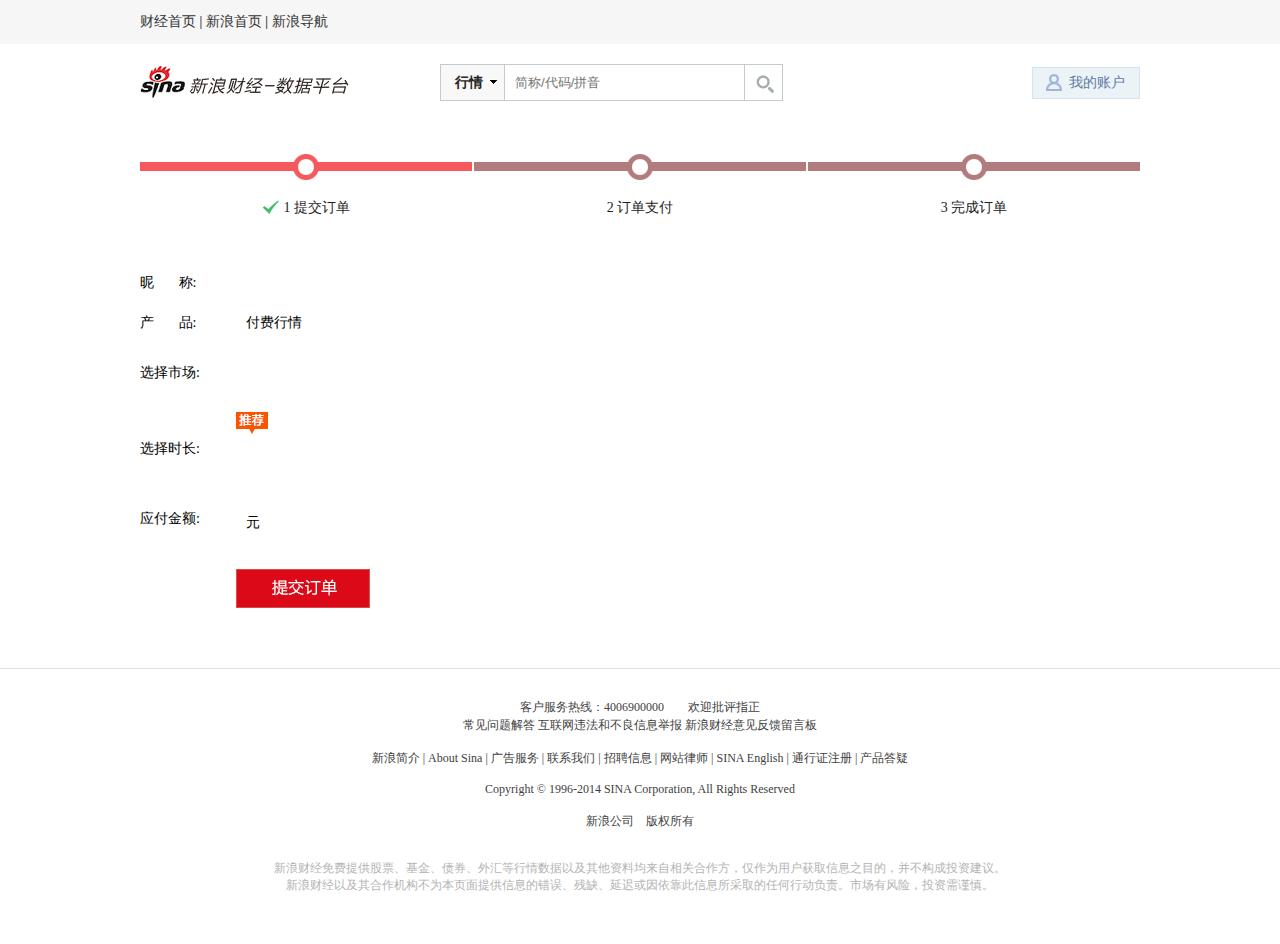
<file: level2_pay/order_confirm.html>
<!DOCTYPE html>
<html>
<head>
	<title>确认购买信息</title>
	<meta http-equiv="Content-Type" content="text/html;charset=UTF-8">
	<meta name="viewport" content="width=device-width,initial-scale=1.0"/>
	<meta http-equiv="X-UA-Compatible" content="IE=edge"/>
	<script src="http://i0.sinaimg.cn/cj/data_20140924/js/js_lib/jquery.js"></script>
	<script type="text/javascript" src="http://i.sso.sina.com.cn/js/user_panel.js" charset="utf-8"></script>
	<script language='javascript' charset='utf-8' src='http://i.sso.sina.com.cn/js/ssologin.js'></script>
	<script type="text/javascript" src="http://finance.sina.com.cn/basejs/suggestServer.js" charset="gb2312"></script>
	<script type="text/javascript" src="js/confirm.js"></script>
	<script type="text/javascript" src="js/placeholder.js"></script>
	<script type="text/javascript" src="js/gbk.js"></script>
	<script src="http://ent.sina.com.cn/470/2014/0328/search_suggest.js"></script>
	
	<link rel="stylesheet" type="text/css" href="styles/main.css"/>
</head>
<body>
	<!-- 顶部开始 -->
	<div id="top">
		<div class="top_wrap">
			<div class="hdlink">
				<a href="http://finance.sina.com.cn" target="_blank">财经首页</a> | 
				<a href="http://www.sina.com" target="_blank">新浪首页</a> | 
				<a href="http://news.sina.com.cn/guide/" target="_blank">新浪导航</a>
			</div>
			<div id="userLogin"></div>
		</div>	
	</div>
	<div id="header">
		<div class="logo"></div>
		<div class="head_search">
			<h2 id="choose_item"><span id="choose_item_txt">行情</span><img src="images/list_arrow.png" alt="list_arrow" /></h2>
			<ul class="options">
				<li>行情</li>
				<li>股吧</li>
				<li>新闻</li>
			</ul>
			<input type="text" id="theSearchInput" placeholder="简称/代码/拼音" />
			<input type="button" value="" />
			<div class="search_tips"><ul></ul></div>
		</div>
		<div class="my_account">
			<p class="account_pic"></p><a target="_blank" class="account_name" href="my_account.html">我的账户</a>
		</div>
	</div>
	<!-- 顶部结束 -->
	<!-- 步骤提示信息开始 -->
	<div id="steps_info">
		<div class="step_one">
			<div class="one_logo"></div>
			<p><img src="images/complete_icon.png"/> 1 提交订单</p>
		</div>
		<div class="step_two">
			<div class="two_logo"></div>
			<p>2 订单支付</p>
		</div>
		<div class="step_thr">
			<div class="thr_logo"></div>
			<p><img src="images/complete_icon.png"/>3 完成订单</p>
		</div>		
	</div>
	<!-- 步骤提示信息结束 -->
	<!-- 主要内容部分开始 -->
	<div id="pay_content">
		<div class="step_one_info">
			<div class="user_name">
				<span class="label" id="labelUserName">昵&nbsp;&nbsp;&nbsp;&nbsp;&nbsp;&nbsp;&nbsp;称:</span>
				<span class="txt" id="txtUserName"></span>
			</div>
			<div class="product_name">
				<span class="label" id="labelProductName">产&nbsp;&nbsp;&nbsp;&nbsp;&nbsp;&nbsp;&nbsp;品:</span>
				<span class="txt" id="txtProductName">付费行情</span>
			</div>
			<div class="choose_market">
				<p class="label" id="labelMarketName">选择市场:</p>
				<form class="txt market_lists">
					
				</form>
			</div>
			<p class="recommand_icon"><img src="images/recommend_bg.png" alt="recommand" /></p>
			<div class="choose_duration_hk choose_duration">
				<p class="lable" id="labelDurationName">选择时长:</p>
				<form id="lists_hk" class="txt duration_lists">
					<!-- <div class="package_one checked" value=''>
						<input type="radio" name="durations" value="1" checked="checked">
						<span class="date active"></span><span class="price active"></span>
					</div>
					<div class="package_two" value=''>
						<input type="radio" name="durations" value="2">
						<span class="date"></span><span class="price"></span>
					</div>
					<div class="package_thr" value=''>
						<input type="radio" name="durations" value="3">
						<span class="date"></span><span class="price"></span>
					</div> -->
				</form>
			</div>
			<div class="choose_duration_hqb choose_duration">
				<p class="lable" id="labelDurationName">选择时长:</p>
				<form id="lists_hqb" class="txt duration_lists">
					<!-- <div class="package_one checked" value=''>
						<input type="radio" name="durations" value="1" checked="checked">
						<span class="date active"></span><span class="price active"></span>
					</div>
					<div class="package_two" value=''>
						<input type="radio" name="durations" value="2">
						<span class="date"></span><span class="price"></span>
					</div>
					<div class="package_thr" value=''>
						<input type="radio" name="durations" value="3">
						<span class="date"></span><span class="price"></span>
					</div> -->
				</form>
			</div>
			<div class="choose_duration_hq choose_duration" style="display:none;">
				<p class="lable" id="labelDurationName">选择时长:</p>
				<form id="lists_hq" class="txt duration_lists">
					<div class="package_one checked" value=''>
						<input type="radio" name="durations" value="1" checked="checked">
						<span class="date active">1年</span><span class="price active">365元</span>
					</div>
					<div class="package_two" value=''>
						<input type="radio" name="durations" value="2">
						<span class="date">6个月</span><span class="price">200元</span>
					</div>
					<div class="package_thr" value=''>
						<input type="radio" name="durations" value="3">
						<span class="date">3个月</span><span class="price">150元</span>
					</div>
				</form>
			</div>
			<div class="total_price">
				<p class="label" id="labelTotalPrice">应付金额:</p>
				<p class="txt">
					<span id="txtTotalPrice"></span>元
					</span>
				</p>
			</div>
			<a class="btn_submit" href="javascript:;" onclick="confirm.ui.submitOrder();"></a>
		</div>
	</div>
	<!-- 主要内容部分结束 -->

	<div id="ads_content" style="display:none;">
		<div class="main_ads">
			广告区域
		</div>
		<div class="line_1000"></div>
		<div class="activity_sale">
			<h2>活动优惠</h2>
			<p class="question">1、如何获得订阅优惠?</p>
			<p>活动期间去东兴证券成功开户，即可享受行情订阅5折优惠，优惠部分我们会返还到您的个人账户中。</p>
			<p class="question">2、可以获得多次优惠吗？</p>
			<p>活动期间，每个用户仅可享受一次优惠。</p>
		</div>
	</div>
	<div class="line_whole"></div>
	
	<!-- 付款完成页面主要内容开始-->
	<div id="order_content">
		<div class="order_area">
			<div class="success_logo"><img src="images/success_icon.png" alt="付款成功">付款成功!</div>
			<div class="order_detail">
				<div class="order_number">
					<span class="label" id="labelOrderNum">订单编号:</span><span class="txt" id="txtOrderNum"></span>
				</div>
				<div class="product_name">
					<span class="label" id="labelProductName">商&nbsp;&nbsp;&nbsp;&nbsp;&nbsp;&nbsp;&nbsp;品:</span>
					<span class="txt" id="txtProductName">付费行情</span>
				</div>
				<div class="product_price">
					<span class="label" id="labelProductPrice">金&nbsp;&nbsp;&nbsp;&nbsp;&nbsp;&nbsp;&nbsp;额:</span>
					<span class="txt" id="txtProductPrice"></span>
				</div>
				<div class="effect_date">
					<span class="label" id="labelEffectDate">有效时间:</span>
					<span class="txt"><span id="txtTotalDate">1年</span>(
						<span id="startDate">2014-12-01</span> 到 <span id="endDate">2015-11-30</span> )
					</span>
				</div>
				<div class="the_payee">
					<span class="label" id="labelThePayee">收&nbsp;&nbsp;款&nbsp;&nbsp;方:</span>
					<span class="txt" id="txtThePayee">新浪财经</span>
				</div>
			</div>
		</div>
		<div class="link_more"><a href="javascript:;"/>查看订单详情</a></div>
		<div class="line_1000"></div>
		<div id="recommend_content" style="display:none;">
		<h2>投资高手推荐</h2>
		<div class="investor_lists">
			<div class="single_area">
				<div class="investor_pic"><img src="images/success_icon.png"></div>
				<div class="investor_info">
					<h4 class="txtName">老股民</h4>
					<table class="investor_details">
						<tr>
							<td>总收益 :</td><td class="per_profit">43.21%</td><td class="single">成&nbsp;&nbsp;功&nbsp;率 :</td><td>34%</td>
						</tr>
						<tr>
							<td>总排名 :</td><td>23423</td><td class="single">推荐理由 :</td><td>善抓热门股</td>
						</tr>
					</table>
				</div>
				<div class="investor_reserve"></div>
			</div>
			<div class="single_area double">
				<div class="investor_pic"><img src="images/success_icon.png"></div>
				<div class="investor_info">
					<h4 class="txtName">老股民</h4>
					<table class="investor_details">
						<tr>
							<td>总收益 :</td><td class="per_profit">43.21%</td><td class="single">成&nbsp;&nbsp;功&nbsp;率 :</td><td>34%</td>
						</tr>
						<tr>
							<td>总排名 :</td><td>23423</td><td class="single">推荐理由 :</td><td>善抓热门股</td>
						</tr>
					</table>
				</div>
				<div class="investor_reserve"></div>
			</div>
			<div class="single_area">
				<div class="investor_pic"><img src="images/success_icon.png"></div>
				<div class="investor_info">
					<h4 class="txtName">老股民</h4>
					<table class="investor_details">
						<tr>
							<td>总收益 :</td><td class="per_profit">43.21%</td><td class="single">成&nbsp;&nbsp;功&nbsp;率 :</td><td>34%</td>
						</tr>
						<tr>
							<td>总排名 :</td><td>23423</td><td class="single">推荐理由 :</td><td>善抓热门股</td>
						</tr>
					</table>
				</div>
				<div class="investor_reserve"></div>
			</div>
			<div class="single_area double">
				<div class="investor_pic"><img src="images/success_icon.png"></div>
				<div class="investor_info">
					<h4 class="txtName">老股民</h4>
					<table class="investor_details">
						<tr>
							<td>总收益 :</td><td class="per_profit">43.21%</td><td class="single">成&nbsp;&nbsp;功&nbsp;率 :</td><td>34%</td>
						</tr>
						<tr>
							<td>总排名 :</td><td>23423</td><td class="single">推荐理由 :</td><td>善抓热门股</td>
						</tr>
					</table>
				</div>
				<div class="investor_reserved"></div>
			</div>
		</div>
		<div class="pages_area">
			<div class="page_single">
				<a href=""></a>
				<a href=""></a>
				<a href=""></a>
				<a href=""></a>
				<a class="active" href=""></a>
				<a class="btn_page_prev" href=""></a>
				<a class="btn_page_next" href=""></a>
			</div>
			<div class="another_group"><a href="javascript:;">换一组</a></div>
			<div class="more_investor"><a href="javascript:;">更多高手</a></div>
		</div>
	</div>
	</div>
	<!-- 主要内容部分结束 -->
	
	<!-- 底部开始 -->
	<div id="footer">
		<div class="footer_nav">
			客户服务热线：4006900000　　欢迎批评指正
			<br>
			<a target="_blank" href="http://tech.sina.com.cn/focus/sinahelp.shtml">常见问题解答</a>
			<a target="_blank" href="http://net.china.cn/chinese/index.htm">互联网违法和不良信息举报</a>
			<a target="_blank" href="http://comment5.news.sina.com.cn/comment/skin/feedback.html?channel=ly&amp;newsid=5">新浪财经意见反馈留言板</a>
			<br>
			<br>
			<a href="http://corp.sina.com.cn/chn/">新浪简介</a> | 
			<a href="http://corp.sina.com.cn/eng/">About Sina</a> | 
			<a href="http://emarketing.sina.com.cn/">广告服务</a> | 
			<a href="http://www.sina.com.cn/contactus.html">联系我们</a> | 
			<a href="http://corp.sina.com.cn/chn/sina_job.html">招聘信息</a> | 
			<a href="http://www.sina.com.cn/intro/lawfirm.shtml">网站律师</a> | 
			<a href="http://english.sina.com">SINA English</a> | 
			<a href="https://login.sina.com.cn/signup/signup.php">通行证注册</a> | 
			<a href="http://help.sina.com.cn/">产品答疑</a>
			<br>
			<br>
			Copyright &copy; 1996-2014 SINA Corporation, All Rights Reserved
			<br>
			<br>
			新浪公司　<a href="http://corp.sina.com.cn/chn/copyright.html">版权所有</a>
		</div>
		<div class="footer_info">
			<p>新浪财经免费提供股票、基金、债券、外汇等行情数据以及其他资料均来自相关合作方，仅作为用户获取信息之目的，并不构成投资建议。</p>
			<p>新浪财经以及其合作机构不为本页面提供信息的错误、残缺、延迟或因依靠此信息所采取的任何行动负责。市场有风险，投资需谨慎。</p>
		</div>
	</div>
	<div id="box">
		<div class="box_top">
			<div class="box_picture"></div>
			<div class="box_notice">
				<p class="notice_one">付款完成前请不要关闭或刷新此窗口!</p>
				<p class="notice_two">请在新的页面完成支付操作</p>
			</div>
		</div>
		<div class="box_bottom">
			<input class="box_btn" type="button" value="完成付款"/><a href="my_account.html?link=ls">没有完成付款</a>
		</div>
	</div>
	<div id="hidden_layer"></div>
	<script type="text/javascript">
		$(".head_search input[type=button]").click(function(){
			var stockCode=$(".head_search input[type=text]").val();
			var url="";
			if(stockCode == '' || stockCode=='简称/代码/拼音'){
				confirm.tools.showmsg("请输入搜索关键字",2);
			}
			else{
				var w =window.open();
				if($("#choose_item_txt").html() == '行情'){
					url="http://biz.finance.sina.com.cn/suggest/lookup_n.php?country=&q="+stockCode+"&name="+stockCode+"&t=keyword&c=all&k="+stockCode+"&range=all&col=1_7&from=channel";
				}
				if($("#choose_item_txt").html() == '股吧'){
					url ="http://guba.sina.com.cn/?s=bar&name="+stockCode;
				}
				if($("#choose_item_txt").html() == '新闻'){
					url="http://search.sina.com.cn/?q="+$URL.encode(stockCode)+"&range=all&c=news&sort=time";
					//url ="http://search.sina.com.cn/?q=swe&range=all&c=news&sort=time";
				}
				w.location.href = url;
			}
		});
		//绑定用户输入事件
		(new SuggestServer()).bind({
	        "input": "theSearchInput",
	        "value": "@3@",
	        "head": ["选项", "代码", "名称"],
	        /*"type": "stock",*/
	        "type": "11,12,13,14,15,21,22,23,24,25,26,31,32,33,41,42,81,82",
	        "width": 243,
	        "target":"_blank",
	        /*"link": "http://finance.sina.com.cn/realstock/company/@code@/nc.shtml"*/
	        "link": "http://biz.finance.sina.com.cn/suggest/lookup_n.php?q=@code@"
	    });
	</script>
</body>
</html>
</file>
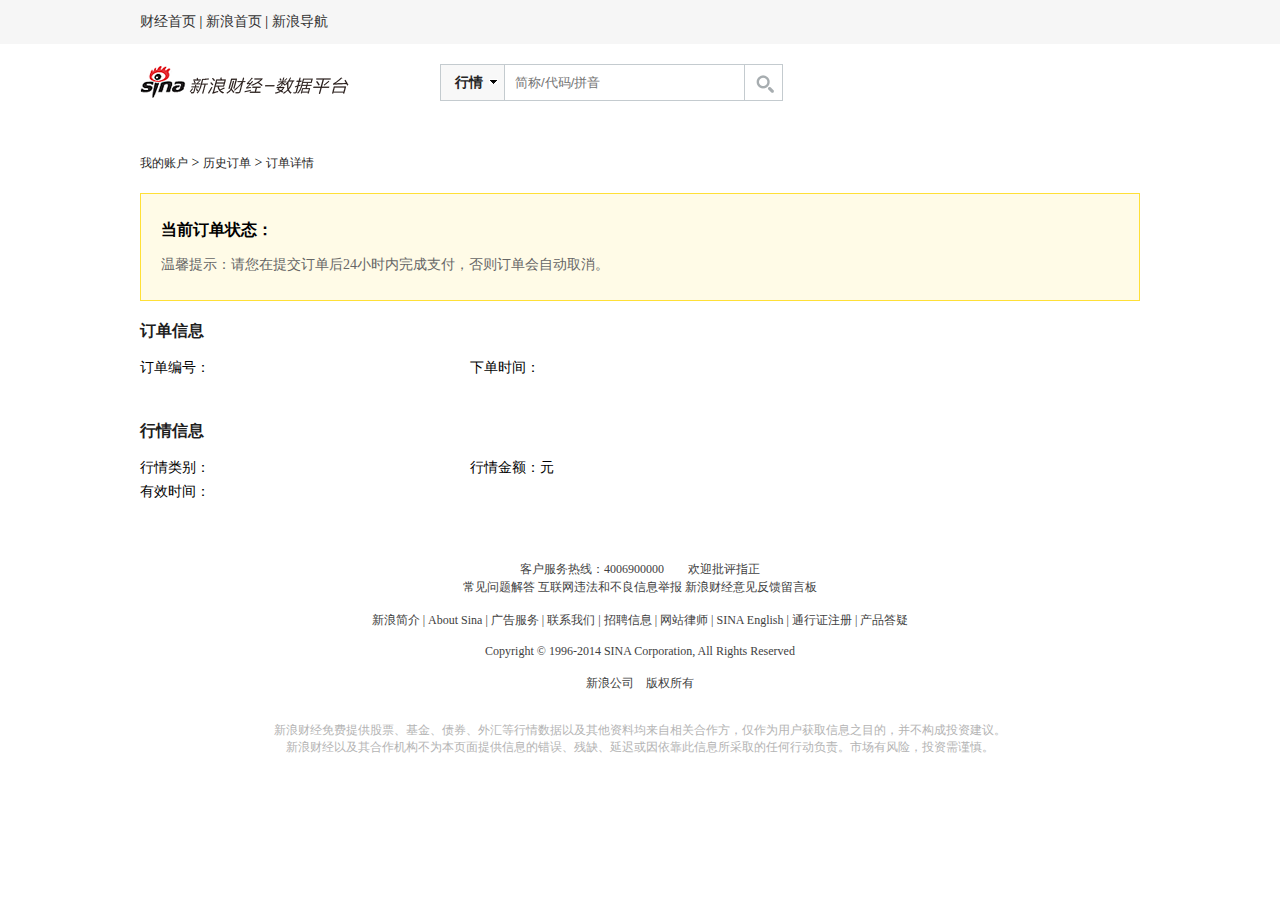
<file: level2_pay/order_details.html>
<!DOCTYPE html>
<html>
<head>
	<title>订单详情</title>
	<meta charset="UTF-8"/>
	<meta http-equiv="X-UA-Compatible" content="IE=edge"/>
	<meta name="viewport" content="width=device-width,initial-scale=1.0,maximum-scale=1.0,user-scalable=0" />
	<script type="text/javascript" src="http://i.sso.sina.com.cn/js/user_panel.js" charset="utf-8"></script>
	<script src="http://i0.sinaimg.cn/cj/data_20140924/js/js_lib/jquery.js"></script>
	<script type="text/javascript" src="js/detail.js"></script>
	<script type="text/javascript" src="http://finance.sina.com.cn/basejs/suggestServer.js" charset="gb2312"></script>
	<script type="text/javascript" src="js/placeholder.js"></script>
	<script type="text/javascript" src="js/gbk.js"></script>
	
	<link rel="stylesheet" type="text/css" href="styles/main.css"/>
	<link rel="stylesheet" type="text/css" href="styles/order_details.css"/>
</head>
<body>
	<!-- 顶部开始 -->
	<div id="top">
		<div class="top_wrap">
			<div class="hdlink">
				<a href="http://finance.sina.com.cn" target="_blank">财经首页</a> | 
				<a href="http://www.sina.com" target="_blank">新浪首页</a> | 
				<a href="http://news.sina.com.cn/guide/" target="_blank">新浪导航</a>
			</div>
			<div id="userLogin"></div>
		</div>	
	</div>
	<div id="header">
		<div class="logo"></div>
		<div class="head_search">
			<h2 id="choose_item"><span id="choose_item_txt">行情</span><img src="images/list_arrow.png" alt="list_arrow" /></h2>
			<ul class="options">
				<li>行情</li>
				<li>股吧</li>
				<li>新闻</li>
			</ul>
			<input type="text" id="theSearchInput" placeholder="简称/代码/拼音" />
			<input type="button" value="" />
			<div class="search_tips"><ul></ul></div>
		</div>
	</div>
	<!-- 顶部结束 -->
	<div id="position_link">
		<a href="my_account.html">我的账户</a> > <a href="my_account.html?link=ls">历史订单</a> > <a href="javascript:;" class="btn_detail">订单详情</a>	
	</div>
	<div id="order_noticeinfo">
		<div class="order_status">
			<p class="txt_orderstatus">当前订单状态：<span id="txt_status"></span></p>
			<p class="txt_moreinfo">温馨提示：请您在提交订单后24小时内完成支付，否则订单会自动取消。</p>
		</div>
		<div class="order_price">
			<p>应付：</p>
			<p class="txt_orderprice">￥ <span id="txt_totalPrice"></span></p>
		</div>
	</div>
	<div id="main_orderinfo">
		<div class="order_Info">
			<h2>订单信息</h2>
			<p>订单编号：<span id="txt_orderNumber"></span></p>
			<p>下单时间：<span id="txt_orderDate"></span></p>
			<p class="label_payTerms">付款方式：<span id="txt_payTerms">微博支付（支付宝）</span></p>
			<p class="label_payDate">付款时间：<span id="txt_payDate"></span></p>
		</div>
		<div class="market_Info">
			<h2>行情信息</h2>
			<p>行情类别：<span id="txt_marketCategory"></span></p>
			<p>行情金额：<span id="txt_marketPrice"></span>元</p>
			<p>有效时间：<span id="txt_marketDays"></span><span id="txt_startTime"></span><span id="txt_endTime"></span></p>
		</div>
		<a class="btn_order_pay" href="javascript:;">立即付款</a>
	</div>
	
	<!-- 付款完成部分 -->
	<div id="order_content">
		<div class="order_area">
			<div class="success_logo"><img src="images/success_icon.png" alt="付款成功">付款成功!</div>
			<div class="order_detail">
				<div class="order_number">
					<span class="label" id="labelOrderNum">订单编号:</span><span class="txt" id="txtOrderNum"></span>
				</div>
				<div class="product_name">
					<span class="label" id="labelProductName">商&nbsp;&nbsp;&nbsp;&nbsp;&nbsp;&nbsp;&nbsp;品:</span>
					<span class="txt" id="txtProductName">付费行情</span>
				</div>
				<div class="product_price">
					<span class="label" id="labelProductPrice">金&nbsp;&nbsp;&nbsp;&nbsp;&nbsp;&nbsp;&nbsp;额:</span>
					<span class="txt" id="txtProductPrice"></span>
				</div>
				<div class="effect_date">
					<span class="label" id="labelEffectDate">有效时间:</span>
					<span class="txt"><span id="txtTotalDate"></span>(
						<span id="startDate"></span> 到 <span id="endDate"></span> )
					</span>
				</div>
				<div class="the_payee">
					<span class="label" id="labelThePayee">收&nbsp;&nbsp;款&nbsp;&nbsp;方:</span>
					<span class="txt" id="txtThePayee">新浪财经</span>
				</div>
			</div>
		</div>
		<div class="link_more"><a href=""/>查看订单详情</a></div>
		<div class="line_1000"></div>
		<div id="recommend_content">
		<h2>投资高手推荐</h2>
		<div class="investor_lists">
			<div class="single_area">
				<div class="investor_pic"><img src="images/success_icon.png"></div>
				<div class="investor_info">
					<h4 class="txtName">老股民</h4>
					<table class="investor_details">
						<tr>
							<td>总收益 :</td><td class="per_profit">43.21%</td><td class="single">成&nbsp;&nbsp;功&nbsp;率 :</td><td>34%</td>
						</tr>
						<tr>
							<td>总排名 :</td><td>23423</td><td class="single">推荐理由 :</td><td>善抓热门股</td>
						</tr>
					</table>
				</div>
				<div class="investor_reserve"></div>
			</div>
			<div class="single_area double">
				<div class="investor_pic"><img src="images/success_icon.png"></div>
				<div class="investor_info">
					<h4 class="txtName">老股民</h4>
					<table class="investor_details">
						<tr>
							<td>总收益 :</td><td class="per_profit">43.21%</td><td class="single">成&nbsp;&nbsp;功&nbsp;率 :</td><td>34%</td>
						</tr>
						<tr>
							<td>总排名 :</td><td>23423</td><td class="single">推荐理由 :</td><td>善抓热门股</td>
						</tr>
					</table>
				</div>
				<div class="investor_reserve"></div>
			</div>
			<div class="single_area">
				<div class="investor_pic"><img src="images/success_icon.png"></div>
				<div class="investor_info">
					<h4 class="txtName">老股民</h4>
					<table class="investor_details">
						<tr>
							<td>总收益 :</td><td class="per_profit">43.21%</td><td class="single">成&nbsp;&nbsp;功&nbsp;率 :</td><td>34%</td>
						</tr>
						<tr>
							<td>总排名 :</td><td>23423</td><td class="single">推荐理由 :</td><td>善抓热门股</td>
						</tr>
					</table>
				</div>
				<div class="investor_reserve"></div>
			</div>
			<div class="single_area double">
				<div class="investor_pic"><img src="images/success_icon.png"></div>
				<div class="investor_info">
					<h4 class="txtName">老股民</h4>
					<table class="investor_details">
						<tr>
							<td>总收益 :</td><td class="per_profit">43.21%</td><td class="single">成&nbsp;&nbsp;功&nbsp;率 :</td><td>34%</td>
						</tr>
						<tr>
							<td>总排名 :</td><td>23423</td><td class="single">推荐理由 :</td><td>善抓热门股</td>
						</tr>
					</table>
				</div>
				<div class="investor_reserved"></div>
			</div>
		</div>
		<div class="pages_area">
			<div class="page_single">
				<a href=""></a>
				<a href=""></a>
				<a href=""></a>
				<a href=""></a>
				<a class="active" href=""></a>
				<a class="page_prev" href=""></a>
				<a class="page_next" href=""></a>
			</div>
			<div class="another_group"><a href="javascript:;">换一组</a></div>
			<div class="more_investor"><a href="javascript:;">更多高手</a></div>
		</div>
	</div>
	</div>
	<!-- 付款完成部分结束 -->

	<!-- 底部开始 -->
	<div id="footer">
		<div class="footer_nav">
			客户服务热线：4006900000　　欢迎批评指正
			<br>
			<a target="_blank" href="http://tech.sina.com.cn/focus/sinahelp.shtml">常见问题解答</a>
			<a target="_blank" href="http://net.china.cn/chinese/index.htm">互联网违法和不良信息举报</a>
			<a target="_blank" href="http://comment5.news.sina.com.cn/comment/skin/feedback.html?channel=ly&amp;newsid=5">新浪财经意见反馈留言板</a>
			<br>
			<br>
			<a href="http://corp.sina.com.cn/chn/">新浪简介</a> | 
			<a href="http://corp.sina.com.cn/eng/">About Sina</a> | 
			<a href="http://emarketing.sina.com.cn/">广告服务</a> | 
			<a href="http://www.sina.com.cn/contactus.html">联系我们</a> | 
			<a href="http://corp.sina.com.cn/chn/sina_job.html">招聘信息</a> | 
			<a href="http://www.sina.com.cn/intro/lawfirm.shtml">网站律师</a> | 
			<a href="http://english.sina.com">SINA English</a> | 
			<a href="https://login.sina.com.cn/signup/signup.php">通行证注册</a> | 
			<a href="http://help.sina.com.cn/">产品答疑</a>
			<br>
			<br>
			Copyright &copy; 1996-2014 SINA Corporation, All Rights Reserved
			<br>
			<br>
			新浪公司　<a href="http://corp.sina.com.cn/chn/copyright.html">版权所有</a>
		</div>
		<div class="footer_info">
			<p>新浪财经免费提供股票、基金、债券、外汇等行情数据以及其他资料均来自相关合作方，仅作为用户获取信息之目的，并不构成投资建议。</p>
			<p>新浪财经以及其合作机构不为本页面提供信息的错误、残缺、延迟或因依靠此信息所采取的任何行动负责。市场有风险，投资需谨慎。</p>
		</div>
	</div>

	<div id="box">
		<div class="box_top">
			<div class="box_picture"></div>
			<div class="box_notice">
				<p class="notice_one">付款完成前请不要关闭或刷新此窗口!</p>
				<p class="notice_two">请在新的页面完成支付操作</p>
			</div>
		</div>
		<div class="box_bottom">
			<input class="box_btn" type="button" value="完成付款"/><a href="my_account.html?link=ls">没有完成付款</a>
		</div>
	</div>
	<div id="hidden_layer"></div>
	<script type="text/javascript">
		$(".head_search input[type=button]").click(function(){
			var stockCode=$(".head_search input[type=text]").val();
			var url="";
			if(stockCode == '' || stockCode=='简称/代码/拼音'){
				detail.ui.showmsg("请输入搜索关键字",2);
			}
			else{
				var w =window.open();
				if($("#choose_item_txt").html() == '行情'){
					url="http://biz.finance.sina.com.cn/suggest/lookup_n.php?country=&q="+stockCode+"&name="+stockCode+"&t=keyword&c=all&k="+stockCode+"&range=all&col=1_7&from=channel";
				}
				if($("#choose_item_txt").html() == '股吧'){
					url ="http://guba.sina.com.cn/?s=bar&name="+stockCode;
				}
				if($("#choose_item_txt").html() == '新闻'){
					url="http://search.sina.com.cn/?q="+$URL.encode(stockCode)+"&range=all&c=news&sort=time";
					//url ="http://search.sina.com.cn/?q=swe&range=all&c=news&sort=time";
				}
				w.location.href = url;
			}
		});
		//绑定用户输入事件
		(new SuggestServer()).bind({
	        "input": "theSearchInput",
	        "value": "@3@",
	        "head": ["选项", "代码", "名称"],
	        /*"type": "stock",*/
	        "type": "11,12,13,14,15,21,22,23,24,25,26,31,32,33,41,42,81,82",
	        "width": 243,
	        "target":"_blank",
	        /*"link": "http://finance.sina.com.cn/realstock/company/@code@/nc.shtml"*/
	        "link": "http://biz.finance.sina.com.cn/suggest/lookup_n.php?q=@code@"
	    });
	</script>
</body>
</html>
</file>
<file: sina大数据/css/style.css>
html, body, ul, li, ol, dl, dd, dt, p, h1, h2, h3, h4, h5, h6, form, fieldset, legend, img{
	font-weight:normal;
	margin:0;
	padding:0;
}
*{
	outline:none;
}
html{
	min-height:101%;
}
fieldset, img{
	border:medium none;
}
address, caption, cite, code, dfn, th, var{
	font-style:normal;
	font-weight:normal;
}
ul, ol{
	list-style:none outside none;
}
input{
	padding-bottom:0;
	padding-top:0;
}
input::-moz-focus-inner{
	border:medium none;
	padding:0;
}
select, input{
	vertical-align:middle;
}
select, input, textarea{
	font-size:12px;
	margin:0;
}
input[type="text"], input[type="password"], textarea{
	outline-style:none;
}
textarea{
	resize:none;
}
body{
	color:#333333;
	font:15px "Microsoft YaHei","u5FAEu8F6Fu96C5u9ED1","Arial","SimSun","u5B8Bu4F53";
	overflow-y: scroll;
    -ms-overflow-style: scrollbar;
}
a{
	color:#333;
	text-decoration:none;
	outline:none;
}
a:hover{
	color:#0F8EE2;
}
.clearfix{
}
.clearfix:after{
	clear:both;
	content:".";
	display:block;
	height:0;
	visibility:hidden;
}

.wrap{
	width:100%;
	min-width:1000px;
	margin:0 auto;
}

/* - header - */

.header{
	height:80px;
}
.header .logo{
	float:left;
	margin:20px 0 0 20px;
}
.header .logo a{
	display:block;
	width:283px;
	height:35px;
	line-height:120px;
	overflow:hidden;
	background:url(../images/logo_v2.gif) no-repeat 0 0;
}
.top_search{
	float:left;
	width:280px;
	height:39px;
	margin:20px 0 0 3px;
	position:relative;
}
.hdlink{float:left;}
.top_search input{
	width:220px;
	height:37px;
	position:absolute;
	top:0;
	left:0;
	border:1px solid #c4cbcf;
	line-height:37px;
	font-size:14px;
	color:#a0a0a0;
	padding:0 10px;
	-webkit-border-radius:0;
	-moz-border-radius:0;
	-o-border-radius:0;
	border-radius:0;
	box-shadow:none;
}
.top_search input[type="button"]{
	width:41px;
	height:39px;
	position:absolute;
	top:0;
	left:241px;
	background:#fff url(../images/ico.gif) no-repeat 11px -43px;
	cursor:pointer;
}
.top_search input[type="button"]:hover{
	background-position:11px -83px;
}
.top_search .search_tips{
	display:none;
	width:280px;
	max-height:400px;
	overflow:hidden;
	position:absolute;
	top:41px;
	background:#fff;
	border:1px solid #c4cbcf;
	left:260px;
	z-index:81;
}
.top_search .search_tips ul li a{
	display:block;
	height:30px;
	line-height:30px;
	padding-left:10px;
	font-size:12px;
	border-top:1px solid #f0f0f0;
	cursor:pointer;
}
.top_search .search_tips ul li a:hover{
	background:#EEF6FF;
}
.hdlink{
	height:20px;
	line-height:20px;
	margin:30px 0 0 30px;
}
.hdlink a{
	font-size:14px;
	color:#333;
}
.hdlink a:hover{
	text-decoration:underline;
}
#userLogin{
	height:41px;
	margin:20px 10px 0 0;
	float:right;
}
#userLogin .tn-title-login-custom .tn-user-custom{
	background:none;
}
#userLogin .tn-title-login-custom .tn-tab-custom{
	color:#333;
	border:0 !important;
	font-size:14px;
}
#userLogin .tn-title-login-custom .tn-tab-custom:hover{
	border:1px solid #3e7cc0 !important;
}
#userLogin .tn-title-login-custom .tn-tab-custom:hover, 
#userLogin .tn-title-login-custom .tn-tab-custom-onmouse{
	background:none;
	border:0 !important;
	color:#3e7cc0;
}
#userLogin .tn-title-login-custom .tn-tab-custom-login{
	background:none;
	border:1px solid #f7f7f7 !important;
}
#userLogin .tn-title-login-custom .tn-tab-custom-login:hover{
	background:none;
	border:1px solid #3e7cc0 !important;
}
#userLogin .tn-title-login-custom .tn-topmenulist-custom a em{
	color:#3e7cc0;
}
#userLogin .tn-title-login-custom .tn-topmenulist-custom a:hover{
	background:none repeat scroll 0 0 #ecf4fd;
	color:#3e7cc0;
}
#userLogin .tn-title-login-custom .tn-topmenulist-custom{
	border:medium none #b8cdef;
	z-index:81;
}
#userLogin .tn-title-login-custom .tn-topmenulist-custom li{
	border-bottom:medium none #b8cdef;
}
#userLogin .tn-title-login-custom .tn-tab-custom .tn-new-custom{
	font-size:8px !important;
	line-height:10px !important;
}
#userLogin .tn-title-login-custom .tn-tab-custom .tn-arrow-custom{
	background:url("http://i2.sinaimg.cn/cj/deco/2013/0512/images/fin_0506_mqm_icon_custom.png") no-repeat scroll 0 0 transparent;
}
#userLogin .tn-title-login-custom .tn-tab-custom .tn-new-custom{
	background:url("http://i2.sinaimg.cn/cj/deco/2013/0512/images/fin_0506_mqm_icon_custom.png") no-repeat scroll 0 -31px rgba(0, 0, 0, 0);
	height:10px !important;
}
#userLogin .tn-title-login-custom .tn-tab-custom .tn-arrow-custom{
	background:url("http://i2.sinaimg.cn/cj/deco/2013/0512/images/fin_0506_mqm_icon_custom.png") no-repeat scroll 0 0 transparent;
}
#userLogin .tn-title-login-custom .tn-tab-custom .tn-new-custom{
	background:url("http://i2.sinaimg.cn/cj/deco/2013/0512/images/fin_0506_mqm_icon_custom.png") no-repeat scroll 0 -31px rgba(0, 0, 0, 0);
	height:10px !important;
}
#userLogin .tn-title-login-custom .tn-user-greet, #userLogin .tn-title-login-custom .tn-tab-custom{
	line-height:17px;
}

/* 主导航样式 */
.nav{
	background:#0f8ee2;
	height:41px;
	padding-top:3px;
	margin-bottom:0;
}
.nav ul{
	height:41px;
	max-width:1280px;
	overflow:hidden;
}
.nav ul li{
	float:left;
	width:9%;
	min-width:90px;
	text-align:center;
}
.nav a{
	display:block;
	height:41px;
	line-height:38px;
	width:90%;
	color:#fff;
}
.nav ul li.current a,
.nav ul li a:hover{
	color:#000;
	background:#fff;
}
.nav ul li.disable a,
.nav ul li.disable a:hover{
	color:#87c7f1;
	background:#0f8ee2;
	cursor:text;
}

#panel{}

/* 次导航样式 */
.nav_sub{background:#fff;z-index:80;position:relative;}
.nav_sub ul{height:34px;padding:20px 0 0;}
.nav_sub ul li{float:left;height:34px;margin:0 0 0 10px;position:relative;}
.nav_sub ul li a{display:block;height:34px;line-height:33px;padding:0 10px;font-size:17px;color:#333;}
.nav_sub ul.edits li a{border:1px dashed #f0f0f0;height:32px;line-height:31px;padding:0 8px;}
.nav_sub ul li a:hover,
.nav_sub ul li.current a{color:#fff;background:#0f8ee2;}
.nav_sub ul li.add{width:32px;height:32px;border:1px solid #fff;background:url(../images/ico.gif) no-repeat center -318px;margin:0 0 0 7px;position:relative;cursor:pointer;}
.nav_sub ul li.add:hover{background:url(../images/ico.gif) no-repeat center -352px;}
.nav_sub ul li.add_on{border:1px solid #A6D5D7;}
.nav_sub ul li.add div{display:none;position:absolute;top:32px;left:-20px;line-height:30px;font-size:14px;padding:20px;background:#fff;border:1px solid #A6D5D7;}
.nav_sub ul li.add_on div{display:block;}
.nav_sub ul li.add div input[type="text"]{border:1px solid #C4CBCF;}
.nav_sub ul li.add div input[type="button"]{background:#ff8500;height:30px;line-height:30px;color:#fff;font-size:14px;border:0;}
.nav_sub ul li.add div span.cover{display:block;background:#fff;width:32px;height:1px;position:absolute;left:19px;top:-1px;}
.nav_sub ul li.edit{display:none;width:34px;height:33px;border:0;background:url(../images/ico.gif) no-repeat center -383px;margin:0;cursor:pointer;}
.nav_sub ul li.edit:hover{background:url(../images/ico.gif) no-repeat center -417px;padding:0;cursor:pointer;}
.nav_sub ul.edits li.edit{display:block;background:url(../images/ico.gif) no-repeat center -495px;}
.nav_sub ul.edits li.edit:hover{background:url(../images/ico.gif) no-repeat center -529px;}
.nav_sub ul li span{display:none;width:14px;height:14px;padding:0;position:absolute;top:-7px;right:-7px;background:url(../images/ico.gif?2) no-repeat left -453px;cursor:pointer;}
.nav_sub ul.edits li span{display:block;}
.nav_sub ul li.current span,
.nav_sub ul li.current span:hover,
.nav_sub ul li:hover span{background:url(../images/ico.gif) no-repeat left -467px;}
.nav_sub ul li span:hover{background:url(../images/ico.gif) no-repeat left -481px;}
.nav_sub:hover ul li.edit{display:block;}
.nav_sub_ad{position:fixed;top:0;width:100%;}
.nav_sub_ad ul{padding:7px 0;
	-moz-box-shadow:0px 2px 3px #d1dcdc;
	-webkit-box-shadow:0px 2px 3px #d1dcdc;
	-o-box-shadow:0px 2px 3px #d1dcdc;
	box-shadow:0px 2px 3px #d1dcdc;
	}
.nav_sub .save,
.nav_sub .cancel{display:block;height:34px;line-height:34px;position:absolute;top:19px;right:82px;padding:0 10px;background:#FF8500;color:#fff;font-size:16px;cursor:pointer;}
.nav_sub .cancel{background:#ccc;right:20px;}
.nav_sub_ad .save,
.nav_sub_ad .cancel{top:7px;}
.nav_sub .save:hover{background:#ff4e00;}
.nav_sub .cancel:hover{background:#aaa;}

/* 侧边菜单样式 */
.sidebar{
	float:left;
	width:211px;
	border-right:1px solid #e4e6e8;
	margin:0 20px 0 0;
	position:relative;
	height:100%;
}
.sidebar ul li{
	position:relative;
}
.sidebar ul li a{
	display:block;
	height:47px;
	line-height:47px;
	position:relative;
	padding-left:10px;
	border-bottom:1px solid #caced1;
	font-size:20px;
	color:#1e3c85;
	overflow:hidden;
}
.sidebar ul li.secondMenuClass a{
	font-size:16px;
	color:#333;
	padding-left:20px;
}
.sidebar ul li a.disable{
	color:#aaa;
	cursor:text;
}
.sidebar ul li span{
	display:block;
	width:22px;
	height:22px;
	position:absolute;
	top:15px;
	right:10px;
	background:url(../images/ico.gif) no-repeat 0 -21px;
	cursor:pointer;
}
.sidebar ul li span.unfold{
	display:block;
	position:absolute;
	top:15px;
	right:10px;
	background-position:0 0;
}
.sidebar ul li.current a,
.sidebar ul li a:hover{
	background:#eef6ff;
}
.sidebar ul li ul{
	padding:10px 0;
	display:none;
}
.sidebar ul li.current ul{
	display:block;
}
.sidebar ul li ul li a,
.sidebar ul li.current ul li a{
	display:block;
	height:37px;
	line-height:37px;
	padding-left:20px;
	border-bottom:0;
	background:#fff;
	font-size:16px;
	color:#333;
}
.sidebar ul li.current ul li a.disable{
	color:#aaa;
}
.sidebar ul li ul li.current a,
.sidebar ul li ul li a:hover{
	background:#eef6ff;
}
.sidebar ul li a span{
	top:13px;
	background:url(../images/ico.gif) no-repeat right -233px;
}
.sidebar ul li ul li a span{
	top:8px;
}
.sidebar .fold{position:absolute;left:212px;top:47px;display:block;}
.sidebar:hover .fold{display:block;}
.sidebar .fold a{
	display:block;
	width:20px;
	height:160px;
	line-height:999px;
	overflow:hidden;
	background:url(../images/unfold.gif) no-repeat 0 0;
}
.sidebar .fold a:hover{background-position:-20px 0;}
#unfold{
	float:left;
	width:20px;
	background:url(../images/unfold.gif) no-repeat -40px 20px;
	margin-right:10px;
	cursor:pointer;
}
#unfold:hover{background-position:-60px 20px;}

.nav_tab{
	float:left;
	width:1038px;
}
.nav_tab ul li{
	float:left;
	margin:10px 10px 0 0;
}
.nav_tab ul li.sep{
	border-left:1px solid #f0f0f0;
	padding-left:10px;
}
.nav_tab ul li a{
	display:block;
	height:34px;
	line-height:34px;
	padding:0 9px;
	font-size:14px;
	color:#333;
}
.nav_tab ul li.current a,
.nav_tab ul li a:hover{
	background:#eef6ff;
	color:#1e3c85;
}
.nav_tab ul li.disable a,
.nav_tab ul li.disable a:hover{
	background:none;
	color:#333;
	cursor:text;
}

#data_panel{
	float:left;
	padding-bottom:20px;
	width:100%;
}
.data_right{margin-top:10px;}
.loading{margin:0 auto;width:65px;height:65px;padding:100px 0;background:url(../images/loading.gif) no-repeat center center;}

.box{
	position:absolute;
	background:#fff;
	overflow:hidden;
	border:1px solid #f0f0f0;
	border-top:none;
}
.box_title{
	height:30px;
	line-height:30px;
	padding-left:12px;
	font-size:14px;
	background:#f0f0f0;
	text-align:center;
	position:relative;
}
.box_title a{
	padding:0 12px;
}
.box_title a:hover{
	background:url(../images/ico.gif) no-repeat right -233px;
}
.box_title span{
	display:none;
}
.box:hover .box_title span{
	display:block;
	width:28px;
	height:28px;
	line-height:99px;
	overflow:hidden;
	font-size:16px;
	cursor:pointer;
}
.box:hover .box_title span.btn_hide{
	background:url(../images/ico.gif) no-repeat 8px -173px;
	position:absolute;
	top: 1px;
	right: 10px;
}
.box:hover .box_title span.btn_refresh_2,
.box:hover .box_title span.btn_refresh{
	background: url(../images/refresh.png) no-repeat 0 0;
	position: absolute;
	top: 1px;
	right: 30px;
}
.box_title:hover span.btn_hide:hover{
	background:url(../images/ico.gif) no-repeat 8px -201px;
}
.box_title:hover span.btn_refresh_2:hover,
.box_title:hover span.btn_refresh:hover{
	background: url(../images/refresh.png) no-repeat 0 -28px;
}
.box_content{
	line-height:32px;
	font-size:14px;
	border-top:0;
}

.footer{
	width:100%;
	border-top:1px solid #E9E9E9;
	text-align:center;
}
.footer_wrap{
	width:1000px;
	margin:0 auto;
	font-size:12px;
	line-height:22px;
	padding:20px 0;
}
.footer_wrap,
.footer_wrap a{
	color:#666;
}
.footer_wrap a:hover{
	text-decoration:underline;
}

/* 以下是临时样式 */
[data-index="0"] .box_content{
	height:120px;
	background:url(../images/add.gif) no-repeat center 20px;
}
[data-index="0"] .box_content:hover{
	background:url(../images/add.gif) no-repeat center -100px;
	cursor:pointer;
}

/* - 弹出层 - */
#mask_layer{
	display:none;
	width:100%;
	height:100%;
	position:fixed;
	top:0;
	left:0;
	background:#fff;
	opacity:0.66;
	filter:Alpha(opacity=66);
	z-index:82;
}
#popup{
	display:none;
	background:#fff;
	border:1px solid #a6d5d7;
	position:fixed;
	width:500px;
	z-index:83;
	-moz-box-shadow:3px 3px 0px #d1dcdc;
	-webkit-box-shadow:3px 3px 0px #d1dcdc;
	-o-box-shadow:3px 3px 0px #d1dcdc;
	box-shadow:3px 3px 0px #d1dcdc;
}
.pop_title{
	height:49px;
	line-height:49px;
	padding-left:20px;
	background:#def4f5;
	position:relative;
}
.pop_title span.pop_close{
	display:block;
	width:25px;
	height:25px;
	line-height:99px;
	overflow:hidden;
	font-size:16px;
	background:url(../images/ico.gif) no-repeat 6px -175px;
	position:absolute;
	top:12px;
	right:10px;
	cursor:pointer;
}
.pop_title span.pop_close:hover{
	background:url(../images/ico.gif) no-repeat 6px -203px;
}
.pop_tab{
	overflow:hidden;
}
.pop_tab a{
	display:block;
	width:100px;
	float:left;
	height:40px;
	line-height:40px;
	text-align:center;
	background:#f7f7f7;
}
.pop_tab a.current,
.pop_tab a:hover{
	background:#fff;
	color:#0F8EE2;
}
#popup .pop_tabs{padding:10px;
	overflow:hidden;}
#popup ul{
	display:none;
}
#popup ul.current{
	display:block;
}
#popup ul li{
	float:left;
	height:30px;
	line-height:30px;
	margin:5px;
	padding:0 10px;
	border:1px solid #f0f0f0;
	cursor:pointer;
	word-break:keep-all;
}
#popup ul li:hover{
	background:#EEF6FF;
}
.showmsg{
	display:none;
	position:fixed;
	z-index:84;
	padding:20px;
	border:1px solid #FECC5B;
	background-color:#fff5da;
	font-size:14px;
	line-height:24px;
}
.showmsg a{
	color:#ff4e00;
	text-decoration:underline;
}

/* style for gridster */
.gridster{
	margin-left:0px;
	position:relative;
}
.player{z-index:79;}
.box_title:hover,
.player .box_title{
	background:#eef6ff;
	cursor:move;
}
.add .box_title:hover{
	background:;
	cursor:default;
}
.gridster .preview-holder{
	border:2px dashed #f0f0f0;
	position:absolute;
	margin-left:-2px;
	opacity:1;
}

.help,
.download,
.favorate{display:block;width:33px;height:33px;line-height:120px;font-size:12px;overflow:hidden;float:right;margin-right:5px;background:url(../images/ico.png) no-repeat 0 -33px;}
.help{background-position:-66px -33px;}
.download{background-position:0 -33px;}
.favorate{background-position:-33px -33px;}
.help:hover{background-position:-66px -35px;}
.download:hover{background-position:0 -35px;}
.favorate:hover{background-position:-33px -35px;}
.download,.favorate{display:none;}

/* side bar */
#SI_Sidebtns_Wrap{padding:0 10px 0 20px;right:-60px;}
#SI_Totop_Btn{position:relative;right:-40px;}
.fold-right{position:absolute;top:0;left:0;width:19px;border-left:1px solid #f0f0f0;height:60px;background:url(../images/unfold.gif) no-repeat scroll -19px 0;}
.sidebar_s{width: 50px;left: 50%;margin: 0 0 0 630px;position: fixed;_position: absolute;bottom: 180px;z-index: 9999;display: none;}
.sidebar_s .sb_btn{color: #072785;}
.s-top{width: 50px;height: 50px;margin: 5px 0 0 0;overflow: hidden;cursor: pointer;}
.s-top-btn{height: 50px;width: 50px;background: url("http://i0.sinaimg.cn/cj/deco/2013/0524/images/fin_0506_mqm_sidebar.png") 0 -60px no-repeat;overflow: hidden;display: block;text-indent:-999em;}
.s-top-btn:hover{background-position: -60px -60px;}
.s-search{width: 50px;height: 50px;float: right;position: relative;cursor: pointer;}
.s-recent-btn{display: block;float:right;margin-bottom:5px;width: 50px;height: 38px;text-align: center;font-size:12px;padding:6px 0;color: #fff;font-size: 12px;line-height: 18px;cursor: pointer;background:#a6a6a6;}
.s-recent-btn:hover{background:#808080;}
.s-recent-blk{position: absolute;right: 65px;top:0px;width: 270px;height: 38px;background: #f7f7f7;display: none;border:1px solid #f0f0f0;overflow:hidden;
	-moz-box-shadow:-2px 2px 2px #d1dcdc;
	-webkit-box-shadow:-2px 2px 2px #d1dcdc;
	-o-box-shadow:-2px 2px 2px #d1dcdc;
	box-shadow:-2px 2px 2px #d1dcdc;
	}
.s-recent-blk table thead tr{height:30px;}
.s-recent-blk table tbody td{height:25px;text-align:center;}
.s-recent-blk table tbody td .del{margin:0 auto;}
.s-search-btn{display: block;width: 50px;height: 20px;text-align: center;font-size:12px;padding-top: 30px;color: #fff;font-size: 12px;line-height: 20px;cursor: pointer;position:relative;top:0;right:-20px;background: url("http://i0.sinaimg.cn/cj/deco/2013/0524/images/fin_0506_mqm_sidebar.png") 0 0 no-repeat;}
.s-search-btn:hover{background-position: -60px 0;}
.s-search-hover .s-search-btn{right: 269px;background-position: -60px 0;}
.s-search-blk{position: absolute;right: 0;top: 0;width: 270px;height: 38px;background: #808080;display: none;padding-top: 12px;}
.s-search-hover .s-search-blk{display: block;}
.s-sb-close{position: absolute;right: 4px;top: 4px;font-family: "Microsoft YaHei","SimHei";font-size: 12px;color: #fff !important;text-decoration: none !important;display: block;width: 12px;height: 12px;overflow: hidden;background: url("http://i0.sinaimg.cn/cj/deco/2013/0524/images/fin_0506_mqm_sidebar.png") 0 -120px no-repeat;}
.s-sb-close:hover{background-position: -60px -120px;}
.side-btns-wrap td{font-size:12px;}
.m-sc-right-flat .m-sc-right-num{margin: 0 5px;}.m-p-title-search .sb_text, .s-search-blk .sb_text {
    -moz-border-bottom-colors: none;
    -moz-border-left-colors: none;
    -moz-border-right-colors: none;
    -moz-border-top-colors: none;
    border-color: #c2c2c2 -moz-use-text-color #c2c2c2 #c2c2c2;
    border-image: none;
    border-style: solid none solid solid;
    border-width: 1px 0 1px 1px;
    color: #999;
    display: inline;
    float: left;
    height: 20px;
    line-height: 20px;
    margin: 0;
    padding: 2px 0 3px 10px;
    width: 170px;
}.m-p-title-search {
    background: none repeat scroll 0 0 #fff;
    padding-bottom: 8px;
    position: relative;
}
.m-p-title-search form, .s-search-blk form {
    z-index: 10;
}
.s-search-blk form {
    position: relative;
}
.m-p-title-search label, .s-search-blk label {
    color: #072379;
    display: inline;
    float: left;
    line-height: 22px;
    margin: 0 1px 0 0;
}
.m-p-title-search .sb_radio, .s-search-blk .sb_radio {
    display: inline;
    float: left;
    height: 13px;
    margin: 4px 2px 0 5px;
    overflow: hidden;
    padding: 0;
    width: 13px;
}
.m-p-title-search .sb_text, .s-search-blk .sb_text {
    -moz-border-bottom-colors: none;
    -moz-border-left-colors: none;
    -moz-border-right-colors: none;
    -moz-border-top-colors: none;
    border-color: #c2c2c2 -moz-use-text-color #c2c2c2 #c2c2c2;
    border-image: none;
    border-style: solid none solid solid;
    border-width: 1px 0 1px 1px;
    color: #999;
    display: inline;
    float: left;
    height: 20px;
    line-height: 20px;
    margin: 0;
    padding: 2px 0 3px 10px;
    width: 170px;
}
.m-p-title-search .sb_btn, .s-search-blk .sb_btn {
    background: url("http://i3.sinaimg.cn/cj/deco/2013/0516/images/fin_0506_mqm_imgs.png") no-repeat scroll -147px -110px rgba(0, 0, 0, 0);
    border: 0 none;
    cursor: pointer;
    display: inline;
    float: left;
    height: 27px;
    overflow: hidden;
    width: 59px;
}
.m-p-title-search .sb_btn:hover, .s-search-blk .sb_btn:hover {
    background-position: -216px -110px;
}
.s-search-blk form {
    position: relative;
}
div object{display: block;}

[data-col="4"]{ left:1270px; }
[data-col="3"]{ left:850px; }
[data-col="2"]{ left:430px; }
[data-col="1"]{ left:10px; }
[data-row="68"]{ top:4035px; }
[data-row="67"]{ top:3975px; }
[data-row="66"]{ top:3915px; }
[data-row="65"]{ top:3855px; }
[data-row="64"]{ top:3795px; }
[data-row="63"]{ top:3735px; }
[data-row="62"]{ top:3675px; }
[data-row="61"]{ top:3615px; }
[data-row="60"]{ top:3555px; }
[data-row="59"]{ top:3495px; }
[data-row="58"]{ top:3435px; }
[data-row="57"]{ top:3375px; }
[data-row="56"]{ top:3315px; }
[data-row="55"]{ top:3255px; }
[data-row="54"]{ top:3195px; }
[data-row="53"]{ top:3135px; }
[data-row="52"]{ top:3075px; }
[data-row="51"]{ top:3015px; }
[data-row="50"]{ top:2955px; }
[data-row="49"]{ top:2895px; }
[data-row="48"]{ top:2835px; }
[data-row="47"]{ top:2775px; }
[data-row="46"]{ top:2715px; }
[data-row="45"]{ top:2655px; }
[data-row="44"]{ top:2595px; }
[data-row="43"]{ top:2535px; }
[data-row="42"]{ top:2475px; }
[data-row="41"]{ top:2415px; }
[data-row="40"]{ top:2355px; }
[data-row="39"]{ top:2295px; }
[data-row="38"]{ top:2235px; }
[data-row="37"]{ top:2175px; }
[data-row="36"]{ top:2115px; }
[data-row="35"]{ top:2055px; }
[data-row="34"]{ top:1995px; }
[data-row="33"]{ top:1935px; }
[data-row="32"]{ top:1875px; }
[data-row="31"]{ top:1815px; }
[data-row="30"]{ top:1755px; }
[data-row="29"]{ top:1695px; }
[data-row="28"]{ top:1635px; }
[data-row="27"]{ top:1575px; }
[data-row="26"]{ top:1515px; }
[data-row="25"]{ top:1455px; }
[data-row="24"]{ top:1395px; }
[data-row="23"]{ top:1335px; }
[data-row="22"]{ top:1275px; }
[data-row="21"]{ top:1215px; }
[data-row="20"]{ top:1155px; }
[data-row="19"]{ top:1095px; }
[data-row="18"]{ top:1035px; }
[data-row="17"]{ top:975px; }
[data-row="16"]{ top:915px; }
[data-row="15"]{ top:855px; }
[data-row="14"]{ top:795px; }
[data-row="13"]{ top:735px; }
[data-row="12"]{ top:675px; }
[data-row="11"]{ top:615px; }
[data-row="10"]{ top:555px; }
[data-row="9"]{ top:495px; }
[data-row="8"]{ top:435px; }
[data-row="7"]{ top:375px; }
[data-row="6"]{ top:315px; }
[data-row="5"]{ top:255px; }
[data-row="4"]{ top:195px; }
[data-row="3"]{ top:135px; }
[data-row="2"]{ top:75px; }
[data-row="1"]{ top:15px; }
[data-sizey="1"]{ height:30px; }
[data-sizey="2"]{ height:90px; }
[data-sizey="3"]{ height:150px; }
[data-sizey="4"]{ height:210px; }
[data-sizey="5"]{ height:270px; }
[data-sizey="6"]{ height:330px; }
[data-sizey="7"]{ height:390px; }
[data-sizey="8"]{ height:450px; }
[data-sizey="9"]{ height:510px; }
[data-sizey="10"]{ height:570px; }
[data-sizey="11"]{ height:630px; }
[data-sizey="12"]{ height:690px; }
[data-sizey="13"]{ height:750px; }
[data-sizey="14"]{ height:810px; }
[data-sizey="15"]{ height:870px; }
[data-sizey="16"]{ height:930px; }
[data-sizey="17"]{ height:990px; }
[data-sizey="18"]{ height:1050px; }
[data-sizey="19"]{ height:1110px; }
[data-sizey="20"]{ height:1170px; }
[data-sizey="21"]{ height:1230px; }
[data-sizey="22"]{ height:1290px; }
[data-sizey="23"]{ height:1350px; }
[data-sizey="24"]{ height:1410px; }
[data-sizey="25"]{ height:1470px; }
[data-sizey="26"]{ height:1530px; }
[data-sizey="27"]{ height:1590px; }
[data-sizey="28"]{ height:1650px; }
[data-sizey="29"]{ height:1710px; }
[data-sizey="30"]{ height:1770px; }
[data-sizey="31"]{ height:1830px; }
[data-sizey="32"]{ height:1890px; }
[data-sizey="33"]{ height:1950px; }
[data-sizey="34"]{ height:2010px; }
[data-sizey="35"]{ height:2070px; }
[data-sizey="36"]{ height:2130px; }
[data-sizey="37"]{ height:2190px; }
[data-sizey="38"]{ height:2250px; }
[data-sizey="39"]{ height:2310px; }
[data-sizey="40"]{ height:2370px; }
[data-sizey="41"]{ height:2430px; }
[data-sizey="42"]{ height:2490px; }
[data-sizey="43"]{ height:2550px; }
[data-sizey="44"]{ height:2610px; }
[data-sizey="45"]{ height:2670px; }
[data-sizey="46"]{ height:2730px; }
[data-sizey="47"]{ height:2790px; }
[data-sizey="48"]{ height:2850px; }
[data-sizey="49"]{ height:2910px; }
[data-sizey="50"]{ height:2970px; }
[data-sizey="51"]{ height:3030px; }
[data-sizey="52"]{ height:3090px; }
[data-sizey="53"]{ height:3150px; }
[data-sizey="54"]{ height:3210px; }
[data-sizey="55"]{ height:3270px; }
[data-sizey="56"]{ height:3330px; }
[data-sizey="57"]{ height:3390px; }
[data-sizey="58"]{ height:3450px; }
[data-sizey="59"]{ height:3510px; }
[data-sizey="60"]{ height:3570px; }
[data-sizey="61"]{ height:3630px; }
[data-sizey="62"]{ height:3690px; }
[data-sizey="63"]{ height:3750px; }
[data-sizey="64"]{ height:3810px; }
[data-sizey="65"]{ height:3870px; }
[data-sizey="66"]{ height:3930px; }
[data-sizey="67"]{ height:3990px; }

table{border-collapse:collapse;width:100%;text-align:center;}
table thead{background-color:#EEF6FF;font-size:15px;}
table thead tr{height:40px;}
table thead th,table thead td{border-right:1px solid #fff; padding:0px; text-align: right; padding-right:17px;}
table thead th span:hover{color:#0f8ee2;cursor:pointer;}
table tbody td{padding:10px 0px 10px 0px;font-size:13px; text-align: right;}
table tbody td span.del{display:block;width:17px;height:17px;background:url(../images/ico.png) no-repeat 0 -17px;cursor:pointer;}
table tbody td span.del:hover{background-position:0 0;}
table tbody tr:nth-child(n) td{background:#F7F7F7;}
table tbody tr:nth-child(2n) td{background:#fff;}
table tbody tr:hover > td{background:#eef6ff;}
#SI_Sidebtns_Wrap table tbody tr td{padding:0;}
#SI_Sidebtns_Wrap table tbody tr:first td{background:#eef6ff;color:#1e3c85;}
.box_content table{text-align:left;}
.box_content table thead{background-color:#fff;font-size:12px;}
.box_content table thead tr{height:30px;}
.box_content table th,.box_content table td{max-width:80px;height:30px;line-height:30px;font-size:12px;padding:0 0 0 10px;text-align:left;white-space:nowrap;text-overflow:ellipsis;word-break:keep-all;overflow:hidden;}

/*2014-07-18 begin*/
.clearFloatDiv{overflow: hidden;padding: 5px 0;}
.recentDaysDiv{float:left; word-spacing: 20px; font-size: 13px; margin-left:5px;}
.recentDaysDiv a{cursor: pointer; padding: 5px; display: inline-block;}
.recentDaysDiv a:hover{color:blue;}
.currentRecentDays{background-color: #d7efff;}
.numberDiv{
    text-align:right;
    font-size:13px;
    float:right;
	height:35px;
	line-height:35px;
	margin-right:10px;
}
.numberDiv a{
    padding: 5px;
    margin-left: 5px;
    cursor: pointer;
}
.currentNum{
    background-color: #d7efff;
}

.percentRed{
    color:#ff0033;
}
.percentGreen{
    color:#1fa51f;
}


.pageDiv{
    text-align: right;
    font-size: 14px;
    margin-top: 15px;
}
.pageDiv .pageNavSpan{
    margin-left: 20px;
}
.pageDiv .pageNavSpan:hover{
	color:#0f8ee2;
    cursor: pointer;
}
.pageDiv input[type=text]{
    width:55px;
    text-align: center;
    border-radius: 0px;
    padding: 2px;
    margin: 0px 0px 0px 20px;
}
.pageDiv input[type=button]{
    width:55px;
    padding: 5px;
    margin-left: 10px;
    background-color: #0F8EE2;
    color:white;
    font-family: "microsoft Yahei";
    font-size: 14px;
    border-style: none;
    outline: none;
}

.datePickerDiv{
    word-spacing: 5px;
    /* margin-bottom: 20px; */
    overflow: hidden;
    font-size: 14px;
    /* margin-top: 20px; */
    padding: 20px 15px 20px 15px;
    background-color: rgb(247,247,247);
}
.datePickerDiv select{
    border-radius: 0px;
    font-family: "microsoft yahei";
    font-size: 13px;
}
.datePickerDiv .qgqpSelect{
    border-radius: 0px;
    width:100px;
    font-family: "microsoft yahei";
    font-size: 13px;
}
.datePickerDiv input[type=text]{
    /*width:150px;*/
    border-radius: 0;
    color:gray;
    font-family: "microsoft yahei";
    margin-bottom: 0px;
    text-align: left;
}
.datePickerDiv input[type=button]{
    width:65px;
    border-radius: 0;
    border-style: none;
    background-color: #788197;
    color:white;
    padding:5px 0px 5px 0px;
    font-size: 14px;
    font-family: "microsoft yahei";
    outline: none;
}

/*用于处理用户输入消息提示里的table*/
.datePickerDiv div table td{
    height:40px;
    text-align: center;
}

/*用于处理页面顶部搜索*/
.top_search div table td{
    height:40px;
    text-align: center;
}

/*处理datepicker里的table*/
.datepicker table{
    border-style: none;
    font-family: microsoft yahei;
}

.datepicker table tr:nth-child(n){
    background-color: white;
}

.weekbox{
    border: 1px solid #ffffff;
    overflow: hidden;
    margin-bottom: 30px;
    background-color: #e9e9e9;
    padding: 20px 5px 20px 10px;
}
.week{
    float:left;
    text-align:center;
    margin-right: 10px;
}
.line{
    width:10px;
    float:left;
    color:#666666;
    margin-right: 10px;
}

/*2014-08-06 通用表格头部及外层结构样式 beigin*/
.bannerTable{
	border:0;
}
table.bannerTable tbody tr td{
    background-color:#788197;
    color:white;
	padding:0;
}
.bannerTable tr .bannerTitleTd{
	height:64px;
	line-height:64px;
    font-size:20px;
    width:160px;
    padding-left: 20px;
    text-align: left;
}
.bannerTable tr .bannerNoteTd{
    text-align:left;
    font-size:12px;
    line-height:22px;
}
.bannerTable tr .downloadAddTd{
    font-size:16px;
    /*width:120px;*/
    padding-right:20px;
    text-align: right;
}

.dataDisplayDiv{
    border:1px solid #D2D7E0;
    border-top-style:none;
}
/*2014-08-06 通用表格头部及外层结构样式 end*/

/*港股和每股红涨绿跌标签*/
.colorTitleDiv{
	float:left; padding:4px 0px 0px 10px; font-size:13px; color:#BC741D;
}
.bgColorTagSpan{
	background-color:#FFEA75;
}
#leftColorTitleDiv{
	display:inline-block; padding:5px 10px 5px 10px; text-align:center; cursor:pointer;
}
#rightColorTitleDiv{
	margin-left:5px; display:inline-block; padding:5px 10px 5px 10px; text-align:center; cursor:pointer;
}
</file>
<file: 年终策划页面/styles/index.css>
html,body,div,ul,li,p,span,h1,h2,h3,h4,table,tr,td,th{margin:0px;padding:0px;}
input,img,table,tr,td{border:0px;}
input,textarea{outline-style:none;}
li{list-style: none;}
a{text-decoration:none;}
a:hover{text-decoration: underline;}
body{font:14px 'Microsoft YaHei';}
@font-face{
	font-family: 'FZLanTYJW_Xian';
	src:url('../fonts/FZLanTYJW_Xian.TTF');
}

#index_page{width:1280px;background:url(../images/index_bg.png);margin:0 auto;overflow: hidden;position:relative;}
.finance_logo{width:148px;height:44px;display:block;background:url(../images/finance_logo.png);}
#index_page h2{font-weight:lighter;font-size:34px;color:#777;font-family:'FZLanTYJW_Xian';margin:140px 0 0 160px;}
.index_info{width:346px;height:90px;margin:246px 0 0 132px;line-height:30px;font-size:;color:#626262;font-size:18px;border-left:4px solid #17a4ff;padding-left:26px;}
.index_footer{color:#626262;font-size:14px;line-height:20px;position:absolute;left:162px;bottom:24px;}
.count_down{width:124px;height:56px;background:url(../images/count_bg.png);position:absolute;left:578px;bottom:2px;line-height:60px;text-align:center;font-size:40px;color:#fff;}

#main_page{width:1280px;height:800px;display:block;margin:0 auto;background:url(../images/main_bg.png);position:relative;}
#main_page h2 {font-weight:lighter;font-size:34px;color:#777;font-family:'FZLanTYJW_Xian';padding:44px 0 0 44px;}
#main_page p{width:180px;height:180px;position:absolute;transform:rotate(-45deg);cursor:pointer;}
.default_pic01{background:url(../images/default/default01.png);left:184px;bottom:273px;}
.default_pic02{background:url(../images/default/default02.png);left:312px;bottom:145px;}
.default_pic03{background:url(../images/default/default03.png);left:441px;bottom:273px;}
.default_pic04{background:url(../images/default/default04.png);left:570px;bottom:145px;}
.default_pic05{background:url(../images/default/default05.png);right:402px;bottom:273px;}
.default_pic06{background:url(../images/default/default06.png);right:272px;bottom:402px;}
.default_pic07{background:url(../images/default/default07.png);right:144px;bottom:273px;}

#main_page .hover_status{background:red;}
#hiddenLayer{width:100%;height:100%;background:#000;opacity:0.5;position:fixed;left:0;top:0;bottom:0;right:0;margin:auto;z-index:10;display:none;}
</file>
<file: 财经下载/css/style_web.css>
* {padding: 0px;margin: 0px;}
ul li {list-style: none;}
img, input {border: 0px;}
body {background-color: #f8f8f8;}
/*顶部样式开始*/
.top_nav {height: 50px;max-width: 1200px;min-width:820px;margin: 0 auto;}
.top_nav img  {margin-top: 10px;}
.top_nav .nav_right {float: right;font-size: 12px;line-height: 50px;}
.nav_right a {color: #393e44;font-size:12px;text-decoration: none;margin: 0 2px;font-family: '微软雅黑';}
.nav_right a:hover {text-decoration: underline;color: #bf3f41;}
.top_banner {max-width: 1200px;min-width:820px;height: 680px;margin: 0 auto;background: url(../images/top_bg.png) no-repeat;position: relative;}
.apple_area, .android_area {width: 160px;height: 94px;position: absolute;bottom: 50px;}
.code_area {width: 100px;height: 130px;position: absolute;bottom: 50px;left: 630px;}
.apple_area {left: 210px;}
.android_area {left: 420px;}
.download_apple, .download_android{cursor: pointer;width: 160px;height: 64px;background: url(../images/link_bg.png) no-repeat;}
.code_logo {width: 100px;height: 100px;cursor: pointer;}
.download_apple img, .download_android img {vertical-align: middle;margin-right: 10px;}
.top_banner a {width: 148px;height: 64px;display: block;color: #dbecff;font-size: 14px;text-decoration: none;line-height: 64px;padding-left: 12px;font-family: '宋体';}
.apple_area p, .android_area p{width: 160px;height: 30px;line-height: 30px;color: #dbecff;font-size: 12px;text-align: center;}
.code_area p {width: 100px;height: 30px;line-height: 30px;color: #dbecff;font-size: 12px;text-align: center;}
/*顶部样式结束*/
.line {border-bottom: 1px dashed #e1e1e1;margin-top: 30px;}
.line1200 {max-width: 1200px;min-width:820px;margin: 0 auto; border-bottom: 1px dashed #e1e1e1;}
.line820 {width: 820px;margin: 0 auto;border-bottom: 1px dashed #e1e1e1;}
.line_whitle {width: 96%;margin: 0 auto;border-bottom: 1px dashed #f8f8f8;}

.main_content {width: 100%;padding-bottom: 60px;font-size: 18px;font-family: '微软雅黑';color: #808992;}
.feature_exclusive {width: 820px;height: 680px;margin: 0 auto;padding-top: 70px;border-right:1px solid #ff6a6c;}
.exclusive_title {width: 202px;height: 92px;margin: 0 auto;background: url(../images/feature_title.png) no-repeat 0 0;margin-bottom: 30px;}
.exclusive_pic {float: left;width: 434px;height: 530px;}
.exclusive_details {width: 384px;height: 500px;padding-top: 50px;float: left;}
.exclusive_details .details_one {width: 358px;height: 60px;border-right: 10px solid #ff6a6c;padding-right: 24px;}
.exclusive_details .details_two {width:356px;height:388px;position: relative;left: -100px;border-right:1px solid #ff6a6c;padding-right: 24px;padding-top: 30px;}
.exclusive_details .details_two p {width: 352px;border-right: 10px solid #ff6a6c;padding-right: 24px;}
.exclusive_details p {text-align: right;line-height: 30px;}

.feature_practical {width: 820px;height: 804px;margin:0 auto;padding-top: 70px;}
.practical_title {width: 202px;height: 92px;margin: 0 auto;background: url(../images/feature_title.png) 0px -92px;margin-bottom: 30px;}
.practical_left {width: 320px;height: 698px;float: left;}
.practical_right {width: 320px;height: 698px;float: right;}
.practical_left p, .practical_right p {float: left;width: 80px;text-align: center;line-height: 28px;}
.practical_left ul, .practical_right ul {width: 240px;height: 120px;float: left;}
.practical_left ul li, .practical_right ul li {height: 28px;line-height: 28px;}

.feature_accurate {width: 819px;height: 680px;margin: 0 auto;padding-top: 70px;border-left: 1px solid #ff6a6c;background: url(../images/feature03_bg.png) no-repeat;}
.accurate_title {width: 202px;height: 92px;margin: 0 auto;background: url(../images/feature_title.png) no-repeat 0 -184px;margin-bottom: 30px;}
.accurate_details {width: 394px;height: 538px;float: left;padding-top: 50px;}
.accurate_details .details_one {width: 364px;height:90px;position: relative;right: -97px;border-left:10px solid #ff6a6c;padding-left: 24px;}
.accurate_details .details_one ul li {height: 30px;line-height: 30px;}
.accurate_details .details_two {width: 380px;height: 60px;border-left:10px solid #ff6a6c;padding-left: 24px;margin-top:30px;position: relative;left: -5px;}
.accurate_details .details_two ul li {height: 30px;line-height: 30px;}
.accurate_pic {float: right;width: 425px;height: 522px;}

.feature_convenient {width: 820px;height:874px;margin: 0 auto;position: relative;}
.convenient_left {width: 600px;height: 804px;border-right: 1px solid #ff6a6c;padding-top:70px;margin:0 auto;}
.convenient_title {width: 202px;height: 92px;background: url(../images/feature_title.png) no-repeat 0 -276px;margin-bottom: 30px;margin:0 auto;}
.convenient_pic {width: 328px;height: 682px;margin:30px auto 0;}
.convenient_detail {width: 76px;height: 90px;position: absolute;right: 5px;bottom: 80px;padding-left: 24px;border-left: 10px solid #ff6a6c;}
.convenient_detail li {height: 30px;line-height: 30px;}

.footer {width: 100%;height: 360px;background: url(../images/footer_bg.png);}
.footer_news {width:580px;height: 80px;margin: 70px auto 0;}
.news_one {width: 200px;height: 60px;text-align: center;border-bottom: 1px solid #f8f8f8;color: #f8f8f8;font-size: 50px;float: left;}
.news_two {width: 360px;height: 80px;text-align: center;float: right;font-family: 'Times New Roman';position: relative;top: -20px;}
.news_two p{font-size: 60px;color:#feaf1c;}
.news_two_title {border-bottom: 1px solid #feaf1c;}
.news_two .news_two_intro {font-size: 12px;}
.footer_ad {width: 576px;height: 105px;margin: 50px auto 0;}
.Copyright {width: 430px;height: 50px;line-height: 50px; margin:0 auto;text-align: center;color: #eaeff6;font-size: 14px;font-family: 'Microsoft Sans Serif';}
</file>
<file: level2_pay/styles/main.css>
html,body,div,ul,li,p,span,h1,h2,h3,h4,table,tr,td,th{margin:0px;padding:0px;}
input,img,table,tr,td{border:0px;}
input,textarea{outline-style:none;}
li{list-style: none;}
a{text-decoration:none;}
a:focus{outline:none;}
a:hover{text-decoration: underline;color:#254484;}
body{font:14px 'Microsoft YaHei';-ms-overflow-style: scrollbar;}
/* 顶部导航样式开始 */
#top{width:100%;min-width:1000px;height:44px;background:#f6f6f6;}
.top_wrap{width:1000px;height:44px;margin:0 auto;}
.hdlink{width:290px;height:44px;line-height:44px;float:left;}
.hdlink a{font-size:14px;color:#333;}
.hdlink a:hover{text-decoration:underline;color:#254484;}
#userLogin{
	height:30px;
	float:right;
	z-index: 100;
}
#userLogin .tn-title-login-custom .tn-user-custom{
	background:none;
}
#userLogin .tn-title-login-custom .tn-tab-custom{
	color:#333;
	border:0 !important;
	font-size:14px;
}
/* #userLogin .tn-title-login-custom a.tn-tab-custom{
	width:120px !important;
} */
#userLogin .tn-title-login-custom .tn-tab-custom:hover{
	border:1px solid #3e7cc0 !important;
	background:#eaeaea;
}
#userLogin .tn-title-login-custom .tn-tab-custom:hover, 
#userLogin .tn-title-login-custom .tn-tab-custom-onmouse{
	background:none;
	border:0 !important;
	color:#3e7cc0;
}
#userLogin .tn-title-login-custom .tn-tab-custom-login{
	background:none;
	border:1px solid #f7f7f7 !important;
}
#userLogin .tn-title-login-custom .tn-tab-custom-login:hover{
	background:#eaeaea;
	border:1px solid #3e7cc0 !important;
}
#userLogin .tn-title-login-custom .tn-topmenulist-custom a em{
	color:#3e7cc0;
}
#userLogin .tn-title-login-custom .tn-topmenulist-custom a:hover{
	background:none repeat scroll 0 0 #ecf4fd;
	color:#3e7cc0;
}
#userLogin .tn-title-login-custom .tn-topmenulist-custom{
	border:medium none #b8cdef;
	z-index:81;
}
#userLogin .tn-title-login-custom .tn-topmenulist-custom li{
	border-bottom:medium none #b8cdef;
}
#userLogin .tn-title-login-custom .tn-tab-custom .tn-new-custom{
	font-size:8px !important;
	line-height:10px !important;
}
#userLogin .tn-title-login-custom .tn-tab-custom .tn-arrow-custom{
	background:url("http://i2.sinaimg.cn/cj/deco/2013/0512/images/fin_0506_mqm_icon_custom.png") no-repeat scroll 0 0 transparent;
}
#userLogin .tn-title-login-custom .tn-tab-custom .tn-new-custom{
	background:url("http://i2.sinaimg.cn/cj/deco/2013/0512/images/fin_0506_mqm_icon_custom.png") no-repeat scroll 0 -31px rgba(0, 0, 0, 0);
	height:10px !important;
}
#userLogin .tn-title-login-custom .tn-tab-custom .tn-arrow-custom{
	background:url("http://i2.sinaimg.cn/cj/deco/2013/0512/images/fin_0506_mqm_icon_custom.png") no-repeat scroll 0 0 transparent;
}
#userLogin .tn-title-login-custom .tn-tab-custom .tn-new-custom{
	background:url("http://i2.sinaimg.cn/cj/deco/2013/0512/images/fin_0506_mqm_icon_custom.png") no-repeat scroll 0 -31px rgba(0, 0, 0, 0);
	height:10px !important;
}
#userLogin .tn-title-login-custom .tn-user-greet, #userLogin .tn-title-login-custom .tn-tab-custom{
	line-height:17px;
}
/* 搜索框样式开始 */
#header{width:1000px;height:39px;margin:20px auto 50px;}
.logo{width:220px;height:39px;float:left;background:url(../images/logo.png);margin-right:80px;}
.head_search{width:348px;height:37px;float:left;position:relative;}
.head_search h2{width:50px;height:35px;padding-left:14px;border:1px solid #c4cbcf;position:absolute;left:0px;font-size:14px;color:#252525;line-height:35px;cursor:pointer;background-color:#f8f8f8;}
.head_search h2 img{margin-left:6px;vertical-align:middle;position:relative;top:-2px;}
.head_search .options{display:none;width:63px;height:90px;position:absolute;top:36px;left:0px;border:1px solid #c4cbcf;z-index:5;}
.options li{width:63px;height:30px;line-height:30px;text-align:center;cursor:pointer;background-color:#f8f8f8;}
.options li:hover{background:#eee;}
.head_search input{width:220px;height:35px;position:absolute;top:0;left:64px;border:1px solid #c4cbcf;line-height:35px;color:#a0a0a0;padding:0 10px;}
.head_search input[type="button"]{width:39px;height:37px;position:absolute;top:0;left:304px;cursor:pointer;background: url(../images/btn_search.png) 0px 0px;}
.head_search input[type="button"]:hover{background-position:0px -39px;}
.head_search .search_tips{display:none;width:280px;max-height:400px;overflow:hidden;position:absolute;top:36px;left:64px;background:#fff;border:1px solid #c4cbcf;z-index:100;}
.head_search .search_tips ul li a{display:block;height:30px;line-height:30px;padding-left:10px;font-size:12px;border-top:1px solid #f0f0f0;cursor:pointer;}
.head_search .search_tips ul li a:hover{background:#EEF6FF;text-decoration: none;color:#1c9eda;}
.my_account{float:right;width:106px;height:30px;background:#ebf3f7;border:1px solid #d2e5f1;cursor:pointer;margin-top:3px;}
.account_pic{width:18px;height:18px;background:url(../images/account_bg.png) 0 0 no-repeat;float:left;margin:6px 6px 0 12px;}
.account_name{float:left;width:60px;height:30px;line-height:30px;color:#617aa3;font-size:14px;display:block;}
.my_account:hover{background:#ffeddf;border:1px solid #fed0ad;}
.my_account:hover .account_pic{background-position:0px -18px;}
.my_account:hover .account_name{color:#a68469;text-decoration:none;}
/* 顶部样式结束 */
	
/* 步骤提示信息样式开始 */
#steps_info{width: 1000px;height: 70px;margin: 0 auto;}
.step_one, .step_two, .step_thr{width: 332px;height: 70px;float: left;margin-right: 2px;position:relative;}
.step_thr{margin-right:0px;}
.one_logo, .two_logo, .thr_logo{width:332px;height:30px;}
.one_logo{background: url(../images/steps_bg.png) 0 -30px no-repeat;}
.two_logo{background: url(../images/steps_bg.png) 0 0 no-repeat;}
.thr_logo{background: url(../images/steps_bg.png) 0 0 no-repeat;}
#steps_info .one_success_logo{background: url(../images/steps_bg.png) 0 0 no-repeat;}
#steps_info .two_success_logo{background: url(../images/steps_bg.png) 0 0 no-repeat;}
#steps_info .thr_success_logo{background: url(../images/steps_bg.png) 0 -30px no-repeat;}
#steps_info p{width:332px;height:30px;text-align:center;line-height:30px; position:absolute;bottom:0px;left:0px;color:#1e1e1e;}
#steps_info p img{position:relative;bottom:-3px;}
#steps_info .step_thr img{display:none;}
/* 步骤提示信息样式结束 */

/* 中间主要信息开始 */
#pay_content{width:1000px;margin:40px auto 60px;}
.step_one_info div{height:40px;line-height:40px;}
.step_one_info .label{display:block;width:70px;float:left;}
.step_one_info .txt{display:block;width:400px;margin-left:36px;float:left;}
/*选择市场部分样式*/
.choose_market p, .choose_market form{float: left;margin-top:10px;}
.choose_market form{position:relative;left:-10px;}
form.market_lists div{width:370px;height:40px;line-height:40px;padding-left:10px;}
form.market_lists input{position:relative;left:-5px;bottom:-2px;}
form.market_lists div.hk_checked{height:38px;line-height:38px;background:#ffeddf;border:1px solid #ffd5b5;}
form.market_lists div.hq_checked{height:38px;line-height:38px;background:#e8f7ff;border:1px solid #b7e8ff;}
form.market_lists div.hqb_checked{height:38px;line-height:38px;background:#fffde7;border:1px solid #ffe464;}

.recommand_icon{clear: both;margin-top:20px;margin-left:93px;position:relative;bottom:-9px;z-index:10;}
/*选择时长部分样式*/
.choose_duration p, .choose_duration form{float: left;margin-bottom:30px;}
form.duration_lists div{width:370px;height:40px;line-height:40px;padding-left:10px;font-size:16px;margin-top:2px;}
form.duration_lists input{position:relative;left:-5px;bottom:-10px;display:block;float:left;}
form.duration_lists div.checked{height:38px;line-height:38px;background:#ffeddf;border:1px solid #ffd5b5;}
form.duration_lists .date{width:50px;display:block;float:left;}
form.duration_lists .price{display:block;width:50px;float:left;margin-left:40px;}
form.duration_lists .active{color:#d8110b;}
.choose_duration_hq, .choose_duration_hqb{clear:both; display:none;}
.choose_duration_hq form.duration_lists div.checked {background:#e8f7ff;border:1px solid #b7e8ff;}
.choose_duration_hqb form.duration_lists div.checked {background:#fffde7;border:1px solid #ffe464;}
/* 应付金额部分样式 */
.total_price{clear:both;}
#txtTotalPrice{color:#d8110b;font-size:24px;position:relative;left:-4px;}
.total_price .notice{margin-left:20px;font-size:12px;}
.btn_submit {display:block;width:134px;height:39px;clear:both;background:url(../images/submit_bg.png);cursor: pointer;margin-left:96px;margin-top:30px;}

/*广告活动样式*/
#ads_content{width:1000px;margin:0 auto;}
.main_ads{height:110px;background:#e7e7e7;}
.line_1000{height:4px;background:#efefef;margin-top:14px;margin-bottom:26px;}
.activity_sale h2{font-size:18px;}
.activity_sale p{font-size:12px;height:20px;line-height:20px;color:#1e1e1e;}
.activity_sale p.question{margin-top:16px;}
.line_whole{width:100%;min-width:1000px;height:1px;background:#e1e1e1;margin:30px 0;}

/* 底部样式开始 */
#footer{width:1000px;margin:0 auto;font-size:12px;padding-bottom:50px;clear:both;}
.footer_nav{text-align:center;color:#414141;margin-bottom:30px;}
.footer_nav a{color:#414141;height:18px;line-height:18px;}
.footer_nav a:hover{text-decoration:underline;color: #254484;}
.footer_info p{text-align:center;color:#b4b4b4;}

/*模态窗口样式*/
#box{width:610px;height:260px;position:fixed;margin:auto;left:0;right:0;top:0;bottom:0;background:#f9f9f9;z-index:100;display:none;}
.box_top{width: 470px;height:60px;margin:55px auto 0;}
.box_picture{width:74px;height:60px;float:left;background:url(../images/box_bg.png);}
.box_notice{width:370px;float:right;}
.box_notice p{font-size:22px;}
.box_notice .notice_two{font-size:18px;margin-top:8px;}
.box_bottom{height:45px;margin-top:50px;}
.box_bottom .box_btn{width:130px;height:45px;display:block;float:left;background:url(../images/box_btn_bg.png) no-repeat;margin-left:220px;color:#fff;font-size:18px;font-weight:bold;font-family:"微软雅黑";cursor:pointer;}
.box_bottom a{height:45px;line-height:45px;text-align:center;margin-left:14px;color:#2c5c93;}
/* 遮盖图层样式 */
#hidden_layer{width:100%;height:100%;opacity:0.5;filter:alpha(opacity=50);position:fixed;left:0;top:0;z-index:10;background:#000;display:none;}

/*完成付款之后的页面*/
#order_content{width:1000px;margin:40px auto;color:#1e1e1e;font-size:14px;display:none;}
.order_area{height:240px;background:#effaff;padding-left:20px;padding-top:24px;}
.success_logo{height:50px;line-height:50px;font-size:16px;font-weight:bold;}
.success_logo img{vertical-align:middle;margin-right:6px;}
.order_detail{width:400px;margin-top:16px;color:#1e1e1e;font-size:14px;}
.order_detail .label{width:70px;height:26px;display:block;line-height:26px;float:left;padding-left:4px;}
.order_detail .txt{width:250px;height:26px;display:block;line-height:26px;float:left;margin-left:4px;}
.product_name, .product_price, .effect_date, .the_payee{clear:both;}
.link_more{margin-top:14px;}
.link_more a{font-size:12px;color:#1e1b1b;}
.link_more a:hover{color: #254484;}
/*投资高手推荐样式*/
#recommend_content{width:1000px;margin:0 auto;color:#1e1e1e;}
#recommend_content h2{font-size:18px;}
.investor_lists{width:1000px;margin-top:20px;}
.single_area{width:490px;height:117px;margin-right:20px;background:#fdfdfd;float:left;margin-bottom:20px;}
.investor_pic{float:left;width:60px;height:60px;margin: 28px 20px;}
.investor_info{float:left;width:300px;height:117px;}
.txtName{font-size:16px;margin:20px 0 15px;}
.investor_details tr{height:22px;line-height:22px;}
.investor_details .per_profit{color:#d8110b;} 
.investor_details .single{width:70px;padding-left:30px;}
.investor_reserve{float:left;width:60px;height:25px;background:url(../images/reserve_bg.png) 0 0 no-repeat;margin-top:20px;cursor:pointer;}
.investor_reserved{float:left;width:60px;height:25px;background:url(../images/reserve_bg.png) 0 -25px no-repeat;margin-top:20px;cursor:default;}
.investor_lists .double{margin:0px;}
.pages_area{width:340px;height:25px;margin:20px auto 40px;clear:both;line-height:25px;text-align:center;}
.page_single{width:200px;float:left;}
.page_single a{width:12px;height:25px;display:inline-block;background:url(../images/page_list_bg.png) 0 0 no-repeat;margin-left:10px;}
.page_single a:hover, .page_single a.active{background-position:-12px 0px;}
.page_single a.btn_page_prev{width:25px;height:25px;background-position:-74px 0;margin-left:8px;}
.page_single a.btn_page_prev:hover{background-position:-99px 0px;}
.page_single a.btn_page_next{width:25px;height:25px;background-position:-24px 0;margin-left:4px;}
.page_single a.btn_page_next:hover{background-position:-49px 0px;}
.another_group, .more_investor{float:right;}
.another_group a, .more_investor a{width:55px;height:23px;display:inline-block;margin-left:10px;border:1px solid #dfdfdf;color:#1e1b1b;font-size:12px;}
.pages_area a:hover{color: #254484;text-decoration:none;}


.showmsg{display:none;position:fixed;padding:20px 0px;border:4px solid #b7a9a9;background-color:#fff;font-size:16px;line-height:24px;z-index:100;top:0;left:0;bottom:20%;right:0;margin:auto;height:24px;width:154px;text-align:center;color:#df4252;}
.showmsg a{color:#ff4e00;text-decoration:underline;}
</file>
<file: level2_pay/styles/my_account.css>
.width230{width:230px;}
.width410{width:410px;}
.width160{width:160px;}
.width200{width:200px;}

.width150{width:150px;}
.width210{width:210px;}
.width160{width:160px;}
.width110{width:110px;}
.width70{width:70px;}
.width80{width:80px;}
.width120{width:120px;}
.width180{width:180px;}
div.logo{background:url(../images/logo2.png) no-repeat;}

#banner{width:1000px;height:62px;margin:-22px auto 0;background:url(../images/my_account_ad.png);}
#account_area{width:1000px;margin:0 auto;margin-bottom:70px;}
.account_title{width:1000px;height:30px;color:#1e1e1e;margin:20px 0;border-bottom:4px solid #e5e5e5;}
.account_title h2{float:left;font-size:16px;color:#1e1e1e;cursor:pointer;}
.account_title h2:hover{border-bottom:4px solid #f3b0b7;}
.my_market{width:150px;height:30px;border-bottom:4px solid #e5e5e5;text-align:center;}
.account_title h2.linked{border-bottom:4px solid #df4252;}
.order_history{width:120px;height:30px;text-align:center;}
.order_history span{color:#d8110b;}

/* 港股区域样式 */   /*有内容的表格样式*/
.HK_stocks_area{width:1000px;clear:both;display:none;}
.HK_stocks_head, .market_package_head, .MKpackage_head{height:44px;background:#95be3e;border-bottom:1px solid #87a940;position:relative;}
.HK_stocks_head p, .HK_stocks_head a, .market_package_head p, .market_package_head a, .MKpackage_head p, .MKpackage_head a{color:#ecf3e0;font-size:16px;height:44px;line-height:44px;text-align:center;position:absolute;}
.HK_stocks_head a:hover, .market_package_head a:hover{text-decoration:none;}
.txt_HKstocks, .txt_MKpackage{width:160px;left:0px;}
.effect_days, .MK_effect_days{width:180px;right:250px;}
.effect_days span, .MK_effect_days span{font-size:20px;position:relative;bottom:-2px;}
.HK_stocks_head .extend_HKstocks, .MKpackage_head .book_MKpackage{width:154px;height:32px;line-height:32px;background:#5b8603;right:66px;top:7px;cursor:pointer;}
.HK_stocks_head .extend_HKstocks:hover, .MKpackage_head .book_MKpackage:hover{background:#84c007;}
.Hk_table_content, .MKpackage_table_content{width:998px;display:block;border:1px solid #e2e2e2;}
.Hk_table_content thead, .Hk_table_empty thead, .MKpackage_table_content thead, .MKpackage_table_empty thead{width:998px;height:32px;background:#ebebeb;display:block;line-height:26px;text-align:center;}
.Hk_table_content thead th, .Hk_table_empty thead th, .MKpackage_table_content thead th, .MKpackage_table_empty thead th{font-size:12px;color:#1e1e1e;font-weight:normal;}
.Hk_table_content tbody tr, .MKpackage_table_content tbody tr{width:998px;height:40px;line-height:38px;font-size:14px;text-align:center;display:block;margin-left:-2px;}
/* .Hk_table_content tbody tr:nth-child(2n), .MKpackage_table_content tbody tr:nth-child(2n){background:#f7f7f7;} */
.Hk_table_content .valid, .MKpackage_table_content .valid{width:19px;height:17px;display:inline-block;background:url(../images/deal_suc_fail.png) 0 0 no-repeat;position:relative;top:3px;left:-2px;}
.Hk_table_content .invalid, .MKpackage_table_content .invalid{width:19px;height:17px;display:inline-block;background:url(../images/deal_suc_fail.png) 0 -17px no-repeat;position:relative;top:3px;left:-2px;}
/*港股区域   空表格样式*/
.HK_stocks_empty{width:1000px;height:326px;display:none;}
.HK_stocks_empty .book_HKstocks{width:154px;height:32px;line-height:32px;background:#5b8603;right:66px;top:7px;cursor:pointer;}
.HK_stocks_empty .book_HKstocks:hover{background:#84c007;}
.Hk_table_area{width:998px;height:282px;border:1px solid #e2e2e2;}
.Hk_table_empty{width:998px;height:250px;display:block;background:url(../images/table_empty_bg.png) center top no-repeat;}
.btn_book_stocks{width:160px;height:32px;margin:-30px auto 0px;color:#ecf3e0;font-size:16px;line-height:32px;background:#80ad22;cursor:pointer;text-align:center;display:block;}
.btn_book_stocks:hover{background:#6f961b;color:#fff;text-decoration:none;}
/* 行情包区域 有内容的 样式*/
.market_package_area{width:1000px;clear:both;margin-top:40px;display:none;}
.market_package_head, .MKpackage_head{background:#ed5565;border-bottom:1px solid #df4252;}
.txt_MKpackage{width:220px;left:0px;}
.market_package_head .extend_MKpackage, .MKpackage_head .book_MKpackage{width:154px;height:32px;line-height:32px;background:#c71c1c;right:66px;top:7px;cursor:pointer;}
.market_package_head .extend_MKpackage:hover, .MKpackage_head .book_MKpackage:hover{background:#f01a1a;text-decoration:none;}
/* 行情包区域 空表格样式*/
.MKpackage_table_empty{width:1000px;height:326px;margin-top:40px;display:none;}
.package_table_area{width:998px;height:282px;border:1px solid #e2e2e2;}
.package_table_empty{width:998px;height:250px;display:block;background:url(../images/table_empty_bg.png) center top no-repeat;}
.btn_book_MKpackage{width:160px;height:32px;margin:-30px auto 0px;color:#ecf3e0;font-size:16px;line-height:32px;background:#c71c1c;cursor:pointer;text-align:center;display:block;}
.btn_book_MKpackage:hover{background:#f01a1a;color:#fff;text-decoration:none;}


/* 历史订单部分样式 */
.order_history_area{width:1000px;min-height:64px;clear:both;display:none;}

.OH_table_content{width:998px;min-height:64px;display:block;border:1px solid #e2e2e2;}
.OH_table_content thead, .OH_table_content thead{width:998px;height:32px;background:#e1e1e1;display:block;line-height:26px;text-align:center;}
.OH_table_content thead th, .OH_table_content thead th{font-size:12px;color:#1e1e1e;font-weight:normal;}
.OH_table_content tbody tr{width:998px;height:66px;line-height:32px;font-size:14px;text-align:center;display:block;margin-left:-2px;}
.OH_table_content tbody tr td{padding-top:16px;}
.OH_table_content tbody tr td.trade_status{padding-top:0px;}
/* .OH_table_content tbody tr:nth-child(2n){background:#f7f7f7;} */
.OH_table_content tbody tr a{font-size:12px;}
.OH_table_content td span.order_status{display:block;width:120px;height:20px;text-align:center;}
.OH_table_content td span.unpaid{color:#d8110b;}
.OH_table_content td .details_link{display:block;width:50px;height:20px;margin:0 auto;color:#1e1e1e;}
.OH_table_content td .details_link:hover{color:#254484;}
.OH_table_content td .pay_link{padding:8px 20px;color:#fff;background-color:#df4252;text-decoration: none;}
.OH_table_content td .cancel_link{width:19px;height:19px;display:inline-block;background:url(../images/order_cancel.png);margin-left:16px;position:relative;bottom:-4px;cursor:pointer;}
.OH_table_content td .cancel_link:hover{background-position:0px -19px;}

/* "取消订单"确认窗口样式 */
#confirmCancel_box{width:398px;height:178px;border:6px solid #b7a9a9;position:fixed;left:0;top:0;bottom:0;right:0;margin:auto;background:#fff;z-index:100;display:none;}
.window_title{width:388px;height:32px;font-size:14px;color:#fff;line-height:32px;background:#df4252;padding-left:10px;}
.window_title p{float:left;}
.window_title p.box_btn_close{width:32px;height:32px;float:right;background:url(../images/btn_window_close.png) 0 0 no-repeat;cursor:pointer;}
.window_title p.box_btn_close:hover{background-position:-32px 0;}
.window_content{width:398px;height:70px;text-align:center;font-size:18px;padding-top:25px;}
.window_content .widnow_info_two{font-size:14px;margin-top:10px;}
.window_btns{width:190px;height:26px;margin:4px auto 0;}
.window_btns input{width:82px;height:26px;display:block;text-align:center;line-height:24px;cursor:pointer;background:#df4252;float:left;color:#fff;font-size:12px;font-family:"Microsoft YaHei";}
.window_btns .window_btn_cancel{background:#e1e1e1;color:#1e1e1e;float:right;}
#confirmCancel_layer{width:100%;height:100%;opacity:0.5;filter:alpha(opacity=50);position:fixed;left:0;top:0;z-index:10;background:#000;display:none;}

/* 页码部分样式 */
#pages_area{width:700px;height:30px;float:right;clear:both;color:#1e1e1e;text-align:center;margin:40px auto;}
#pages_area a{width:30px;height:30px;line-height:30px;display:block;float:right;margin-right:9px;background:#f4f4f4;text-decoration:none;text-align:center;color:#1e1e1e;font-size:12px;display:none;}
#pages_area a.page_1{display:block;}
#pages_area a.active{background-color:#df4252 !important;color:#fff;}
#pages_area a:hover{background-color:#e5e5e5;}
#pages_area .page_prev{background:url(../images/order_pages.png) 0 0 no-repeat;margin-left:0px;}
#pages_area .page_prev:hover{background-position:-60px 0px;background-color:none;}
#pages_area .page_next{background:url(../images/order_pages.png) -30px 0 no-repeat;}
#pages_area .page_next:hover{background-position:-90px 0px;background-color:none;}
#pages_area p{float:right;}
#pages_area p, .pages_area p span{height:30px;line-height:30px;}
#pages_area p input{width:40px;height:26px;line-height:26px;border:1px solid #dfdfdf;margin:0 3px;position:relative;top:-1px;text-align:center;}
#pages_area .btn_toApage{width:70px;height:30px;background:#df4252;text-align:center;margin-left:10px;cursor:pointer;color:#fff;}
</file>
<file: level2_pay/styles/order_details.css>
#position_link{width:1000px;height:20px;line-height:20px;margin:0 auto;}
#position_link a{font-size:12px;color:#1e1e1e;}
#position_link a:hover{color:#254484;}
#order_noticeinfo{width:998px;height:106px;border:1px solid #ffe037;background:#fffbe7;margin:20px auto;position:relative;}
#position_link a.btn_detail{cursor:default;}
#position_link a.btn_detail:hover{text-decoration:none;color:#1e1e1e;}
.order_status{width:600px;height:60px;margin-left:20px;margin-top:23px;float:left;}
.order_status p{height:20px;line-height:20px;}
p.txt_moreinfo{color:#666;}
.order_status .txt_orderstatus{font-size:16px;font-weight:bold;height:24px;line-height:24px;margin-bottom:14px;}
.order_status .txt_orderstatus span{color:#d8110b;font-size:18px;}
.order_price{width:120px;height:60px;margin-right:100px;margin-top:23px;float:right;display:none;}
.order_price p{text-align: center;height:20px;line-height:20px;}
.order_price .txt_orderprice{font-size:20px;color:#d8110b;height:24px;line-height:24px;margin-top:12px;position:relative;left:-6px;}
p.label_payTerms, p.label_payDate{display:none;}

#main_orderinfo{width:1000px;margin:0 auto 60px;}
.order_Info, .market_Info{width:660px;height:60px;margin-bottom:40px;}
.market_Info{width:660px;height:80px;margin-bottom:34px;}
.order_Info h2, .market_Info h2{font-size:16px;color:#1e1e1e;margin-bottom:14px;}
.order_Info p, .market_Info p{width:330px;height:24px;line-height:24px;float:left;}
.btn_order_pay{width:130px;height:34px;display:none;font-size:16px;color:#fff;background:#df4252;line-height:34px;text-align:center;}
.btn_order_pay:hover{text-decoration:none;color:#fff;}
</file>
<file: sina大数据/css/datepicker3.css>
/*!
 * Datepicker for Bootstrap
 *
 * Copyright 2012 Stefan Petre
 * Improvements by Andrew Rowls
 * Licensed under the Apache License v2.0
 * http://www.apache.org/licenses/LICENSE-2.0
 *
 */
.datepicker {
  padding: 4px;
  border-radius: 4px;
  direction: ltr;
  /*.dow {
		border-top: 1px solid #ddd !important;
	}*/
}
.datepicker-inline {
  width: 220px;
}
.datepicker.datepicker-rtl {
  direction: rtl;
}
.datepicker.datepicker-rtl table tr td span {
  float: right;
}
.datepicker-dropdown {
  top: 0;
  left: 0;
}
.datepicker-dropdown:before {
  content: '';
  display: inline-block;
  border-left: 7px solid transparent;
  border-right: 7px solid transparent;
  border-bottom: 7px solid #ccc;
  border-top: 0;
  border-bottom-color: rgba(0, 0, 0, 0.2);
  position: absolute;
}
.datepicker-dropdown:after {
  content: '';
  display: inline-block;
  border-left: 6px solid transparent;
  border-right: 6px solid transparent;
  border-bottom: 6px solid #fff;
  border-top: 0;
  position: absolute;
}
.datepicker-dropdown.datepicker-orient-left:before {
  left: 6px;
}
.datepicker-dropdown.datepicker-orient-left:after {
  left: 7px;
}
.datepicker-dropdown.datepicker-orient-right:before {
  right: 6px;
}
.datepicker-dropdown.datepicker-orient-right:after {
  right: 7px;
}
.datepicker-dropdown.datepicker-orient-top:before {
  top: -7px;
}
.datepicker-dropdown.datepicker-orient-top:after {
  top: -6px;
}
.datepicker-dropdown.datepicker-orient-bottom:before {
  bottom: -7px;
  border-bottom: 0;
  border-top: 7px solid #999;
}
.datepicker-dropdown.datepicker-orient-bottom:after {
  bottom: -6px;
  border-bottom: 0;
  border-top: 6px solid #fff;
}
.datepicker > div {
  display: none;
}
.datepicker.days div.datepicker-days {
  display: block;
}
.datepicker.months div.datepicker-months {
  display: block;
}
.datepicker.years div.datepicker-years {
  display: block;
}
.datepicker table {
  margin: 0;
  -webkit-touch-callout: none;
  -webkit-user-select: none;
  -khtml-user-select: none;
  -moz-user-select: none;
  -ms-user-select: none;
  user-select: none;
}
.datepicker table tr td,
.datepicker table tr th {
  text-align: center;
  width: 30px;
  height: 30px;
  border-radius: 4px;
  border: none;
}
.table-striped .datepicker table tr td,
.table-striped .datepicker table tr th {
  background-color: transparent;
}
.datepicker table tr td.day:hover,
.datepicker table tr td.day.focused {
  background: #eeeeee;
  cursor: pointer;
}
.datepicker table tr td.old,
.datepicker table tr td.new {
  color: #999999;
}
.datepicker table tr td.disabled,
.datepicker table tr td.disabled:hover {
  background: none;
  color: #999999;
  cursor: default;
}
.datepicker table tr td.today,
.datepicker table tr td.today:hover,
.datepicker table tr td.today.disabled,
.datepicker table tr td.today.disabled:hover {
  color: #000000;
  background-color: #ffdb99;
  border-color: #ffb733;
}
.datepicker table tr td.today:hover,
.datepicker table tr td.today:hover:hover,
.datepicker table tr td.today.disabled:hover,
.datepicker table tr td.today.disabled:hover:hover,
.datepicker table tr td.today:focus,
.datepicker table tr td.today:hover:focus,
.datepicker table tr td.today.disabled:focus,
.datepicker table tr td.today.disabled:hover:focus,
.datepicker table tr td.today:active,
.datepicker table tr td.today:hover:active,
.datepicker table tr td.today.disabled:active,
.datepicker table tr td.today.disabled:hover:active,
.datepicker table tr td.today.active,
.datepicker table tr td.today:hover.active,
.datepicker table tr td.today.disabled.active,
.datepicker table tr td.today.disabled:hover.active,
.open .dropdown-toggle.datepicker table tr td.today,
.open .dropdown-toggle.datepicker table tr td.today:hover,
.open .dropdown-toggle.datepicker table tr td.today.disabled,
.open .dropdown-toggle.datepicker table tr td.today.disabled:hover {
  color: #000000;
  background-color: #ffcd70;
  border-color: #f59e00;
}
.datepicker table tr td.today:active,
.datepicker table tr td.today:hover:active,
.datepicker table tr td.today.disabled:active,
.datepicker table tr td.today.disabled:hover:active,
.datepicker table tr td.today.active,
.datepicker table tr td.today:hover.active,
.datepicker table tr td.today.disabled.active,
.datepicker table tr td.today.disabled:hover.active,
.open .dropdown-toggle.datepicker table tr td.today,
.open .dropdown-toggle.datepicker table tr td.today:hover,
.open .dropdown-toggle.datepicker table tr td.today.disabled,
.open .dropdown-toggle.datepicker table tr td.today.disabled:hover {
  background-image: none;
}
.datepicker table tr td.today.disabled,
.datepicker table tr td.today:hover.disabled,
.datepicker table tr td.today.disabled.disabled,
.datepicker table tr td.today.disabled:hover.disabled,
.datepicker table tr td.today[disabled],
.datepicker table tr td.today:hover[disabled],
.datepicker table tr td.today.disabled[disabled],
.datepicker table tr td.today.disabled:hover[disabled],
fieldset[disabled] .datepicker table tr td.today,
fieldset[disabled] .datepicker table tr td.today:hover,
fieldset[disabled] .datepicker table tr td.today.disabled,
fieldset[disabled] .datepicker table tr td.today.disabled:hover,
.datepicker table tr td.today.disabled:hover,
.datepicker table tr td.today:hover.disabled:hover,
.datepicker table tr td.today.disabled.disabled:hover,
.datepicker table tr td.today.disabled:hover.disabled:hover,
.datepicker table tr td.today[disabled]:hover,
.datepicker table tr td.today:hover[disabled]:hover,
.datepicker table tr td.today.disabled[disabled]:hover,
.datepicker table tr td.today.disabled:hover[disabled]:hover,
fieldset[disabled] .datepicker table tr td.today:hover,
fieldset[disabled] .datepicker table tr td.today:hover:hover,
fieldset[disabled] .datepicker table tr td.today.disabled:hover,
fieldset[disabled] .datepicker table tr td.today.disabled:hover:hover,
.datepicker table tr td.today.disabled:focus,
.datepicker table tr td.today:hover.disabled:focus,
.datepicker table tr td.today.disabled.disabled:focus,
.datepicker table tr td.today.disabled:hover.disabled:focus,
.datepicker table tr td.today[disabled]:focus,
.datepicker table tr td.today:hover[disabled]:focus,
.datepicker table tr td.today.disabled[disabled]:focus,
.datepicker table tr td.today.disabled:hover[disabled]:focus,
fieldset[disabled] .datepicker table tr td.today:focus,
fieldset[disabled] .datepicker table tr td.today:hover:focus,
fieldset[disabled] .datepicker table tr td.today.disabled:focus,
fieldset[disabled] .datepicker table tr td.today.disabled:hover:focus,
.datepicker table tr td.today.disabled:active,
.datepicker table tr td.today:hover.disabled:active,
.datepicker table tr td.today.disabled.disabled:active,
.datepicker table tr td.today.disabled:hover.disabled:active,
.datepicker table tr td.today[disabled]:active,
.datepicker table tr td.today:hover[disabled]:active,
.datepicker table tr td.today.disabled[disabled]:active,
.datepicker table tr td.today.disabled:hover[disabled]:active,
fieldset[disabled] .datepicker table tr td.today:active,
fieldset[disabled] .datepicker table tr td.today:hover:active,
fieldset[disabled] .datepicker table tr td.today.disabled:active,
fieldset[disabled] .datepicker table tr td.today.disabled:hover:active,
.datepicker table tr td.today.disabled.active,
.datepicker table tr td.today:hover.disabled.active,
.datepicker table tr td.today.disabled.disabled.active,
.datepicker table tr td.today.disabled:hover.disabled.active,
.datepicker table tr td.today[disabled].active,
.datepicker table tr td.today:hover[disabled].active,
.datepicker table tr td.today.disabled[disabled].active,
.datepicker table tr td.today.disabled:hover[disabled].active,
fieldset[disabled] .datepicker table tr td.today.active,
fieldset[disabled] .datepicker table tr td.today:hover.active,
fieldset[disabled] .datepicker table tr td.today.disabled.active,
fieldset[disabled] .datepicker table tr td.today.disabled:hover.active {
  background-color: #ffdb99;
  border-color: #ffb733;
}
.datepicker table tr td.today:hover:hover {
  color: #000;
}
.datepicker table tr td.today.active:hover {
  color: #fff;
}
.datepicker table tr td.range,
.datepicker table tr td.range:hover,
.datepicker table tr td.range.disabled,
.datepicker table tr td.range.disabled:hover {
  background: #eeeeee;
  border-radius: 0;
}
.datepicker table tr td.range.today,
.datepicker table tr td.range.today:hover,
.datepicker table tr td.range.today.disabled,
.datepicker table tr td.range.today.disabled:hover {
  color: #000000;
  background-color: #f7ca77;
  border-color: #f1a417;
  border-radius: 0;
}
.datepicker table tr td.range.today:hover,
.datepicker table tr td.range.today:hover:hover,
.datepicker table tr td.range.today.disabled:hover,
.datepicker table tr td.range.today.disabled:hover:hover,
.datepicker table tr td.range.today:focus,
.datepicker table tr td.range.today:hover:focus,
.datepicker table tr td.range.today.disabled:focus,
.datepicker table tr td.range.today.disabled:hover:focus,
.datepicker table tr td.range.today:active,
.datepicker table tr td.range.today:hover:active,
.datepicker table tr td.range.today.disabled:active,
.datepicker table tr td.range.today.disabled:hover:active,
.datepicker table tr td.range.today.active,
.datepicker table tr td.range.today:hover.active,
.datepicker table tr td.range.today.disabled.active,
.datepicker table tr td.range.today.disabled:hover.active,
.open .dropdown-toggle.datepicker table tr td.range.today,
.open .dropdown-toggle.datepicker table tr td.range.today:hover,
.open .dropdown-toggle.datepicker table tr td.range.today.disabled,
.open .dropdown-toggle.datepicker table tr td.range.today.disabled:hover {
  color: #000000;
  background-color: #f4bb51;
  border-color: #bf800c;
}
.datepicker table tr td.range.today:active,
.datepicker table tr td.range.today:hover:active,
.datepicker table tr td.range.today.disabled:active,
.datepicker table tr td.range.today.disabled:hover:active,
.datepicker table tr td.range.today.active,
.datepicker table tr td.range.today:hover.active,
.datepicker table tr td.range.today.disabled.active,
.datepicker table tr td.range.today.disabled:hover.active,
.open .dropdown-toggle.datepicker table tr td.range.today,
.open .dropdown-toggle.datepicker table tr td.range.today:hover,
.open .dropdown-toggle.datepicker table tr td.range.today.disabled,
.open .dropdown-toggle.datepicker table tr td.range.today.disabled:hover {
  background-image: none;
}
.datepicker table tr td.range.today.disabled,
.datepicker table tr td.range.today:hover.disabled,
.datepicker table tr td.range.today.disabled.disabled,
.datepicker table tr td.range.today.disabled:hover.disabled,
.datepicker table tr td.range.today[disabled],
.datepicker table tr td.range.today:hover[disabled],
.datepicker table tr td.range.today.disabled[disabled],
.datepicker table tr td.range.today.disabled:hover[disabled],
fieldset[disabled] .datepicker table tr td.range.today,
fieldset[disabled] .datepicker table tr td.range.today:hover,
fieldset[disabled] .datepicker table tr td.range.today.disabled,
fieldset[disabled] .datepicker table tr td.range.today.disabled:hover,
.datepicker table tr td.range.today.disabled:hover,
.datepicker table tr td.range.today:hover.disabled:hover,
.datepicker table tr td.range.today.disabled.disabled:hover,
.datepicker table tr td.range.today.disabled:hover.disabled:hover,
.datepicker table tr td.range.today[disabled]:hover,
.datepicker table tr td.range.today:hover[disabled]:hover,
.datepicker table tr td.range.today.disabled[disabled]:hover,
.datepicker table tr td.range.today.disabled:hover[disabled]:hover,
fieldset[disabled] .datepicker table tr td.range.today:hover,
fieldset[disabled] .datepicker table tr td.range.today:hover:hover,
fieldset[disabled] .datepicker table tr td.range.today.disabled:hover,
fieldset[disabled] .datepicker table tr td.range.today.disabled:hover:hover,
.datepicker table tr td.range.today.disabled:focus,
.datepicker table tr td.range.today:hover.disabled:focus,
.datepicker table tr td.range.today.disabled.disabled:focus,
.datepicker table tr td.range.today.disabled:hover.disabled:focus,
.datepicker table tr td.range.today[disabled]:focus,
.datepicker table tr td.range.today:hover[disabled]:focus,
.datepicker table tr td.range.today.disabled[disabled]:focus,
.datepicker table tr td.range.today.disabled:hover[disabled]:focus,
fieldset[disabled] .datepicker table tr td.range.today:focus,
fieldset[disabled] .datepicker table tr td.range.today:hover:focus,
fieldset[disabled] .datepicker table tr td.range.today.disabled:focus,
fieldset[disabled] .datepicker table tr td.range.today.disabled:hover:focus,
.datepicker table tr td.range.today.disabled:active,
.datepicker table tr td.range.today:hover.disabled:active,
.datepicker table tr td.range.today.disabled.disabled:active,
.datepicker table tr td.range.today.disabled:hover.disabled:active,
.datepicker table tr td.range.today[disabled]:active,
.datepicker table tr td.range.today:hover[disabled]:active,
.datepicker table tr td.range.today.disabled[disabled]:active,
.datepicker table tr td.range.today.disabled:hover[disabled]:active,
fieldset[disabled] .datepicker table tr td.range.today:active,
fieldset[disabled] .datepicker table tr td.range.today:hover:active,
fieldset[disabled] .datepicker table tr td.range.today.disabled:active,
fieldset[disabled] .datepicker table tr td.range.today.disabled:hover:active,
.datepicker table tr td.range.today.disabled.active,
.datepicker table tr td.range.today:hover.disabled.active,
.datepicker table tr td.range.today.disabled.disabled.active,
.datepicker table tr td.range.today.disabled:hover.disabled.active,
.datepicker table tr td.range.today[disabled].active,
.datepicker table tr td.range.today:hover[disabled].active,
.datepicker table tr td.range.today.disabled[disabled].active,
.datepicker table tr td.range.today.disabled:hover[disabled].active,
fieldset[disabled] .datepicker table tr td.range.today.active,
fieldset[disabled] .datepicker table tr td.range.today:hover.active,
fieldset[disabled] .datepicker table tr td.range.today.disabled.active,
fieldset[disabled] .datepicker table tr td.range.today.disabled:hover.active {
  background-color: #f7ca77;
  border-color: #f1a417;
}
.datepicker table tr td.selected,
.datepicker table tr td.selected:hover,
.datepicker table tr td.selected.disabled,
.datepicker table tr td.selected.disabled:hover {
  color: #ffffff;
  background-color: #999999;
  border-color: #555555;
  text-shadow: 0 -1px 0 rgba(0, 0, 0, 0.25);
}
.datepicker table tr td.selected:hover,
.datepicker table tr td.selected:hover:hover,
.datepicker table tr td.selected.disabled:hover,
.datepicker table tr td.selected.disabled:hover:hover,
.datepicker table tr td.selected:focus,
.datepicker table tr td.selected:hover:focus,
.datepicker table tr td.selected.disabled:focus,
.datepicker table tr td.selected.disabled:hover:focus,
.datepicker table tr td.selected:active,
.datepicker table tr td.selected:hover:active,
.datepicker table tr td.selected.disabled:active,
.datepicker table tr td.selected.disabled:hover:active,
.datepicker table tr td.selected.active,
.datepicker table tr td.selected:hover.active,
.datepicker table tr td.selected.disabled.active,
.datepicker table tr td.selected.disabled:hover.active,
.open .dropdown-toggle.datepicker table tr td.selected,
.open .dropdown-toggle.datepicker table tr td.selected:hover,
.open .dropdown-toggle.datepicker table tr td.selected.disabled,
.open .dropdown-toggle.datepicker table tr td.selected.disabled:hover {
  color: #ffffff;
  background-color: #858585;
  border-color: #373737;
}
.datepicker table tr td.selected:active,
.datepicker table tr td.selected:hover:active,
.datepicker table tr td.selected.disabled:active,
.datepicker table tr td.selected.disabled:hover:active,
.datepicker table tr td.selected.active,
.datepicker table tr td.selected:hover.active,
.datepicker table tr td.selected.disabled.active,
.datepicker table tr td.selected.disabled:hover.active,
.open .dropdown-toggle.datepicker table tr td.selected,
.open .dropdown-toggle.datepicker table tr td.selected:hover,
.open .dropdown-toggle.datepicker table tr td.selected.disabled,
.open .dropdown-toggle.datepicker table tr td.selected.disabled:hover {
  background-image: none;
}
.datepicker table tr td.selected.disabled,
.datepicker table tr td.selected:hover.disabled,
.datepicker table tr td.selected.disabled.disabled,
.datepicker table tr td.selected.disabled:hover.disabled,
.datepicker table tr td.selected[disabled],
.datepicker table tr td.selected:hover[disabled],
.datepicker table tr td.selected.disabled[disabled],
.datepicker table tr td.selected.disabled:hover[disabled],
fieldset[disabled] .datepicker table tr td.selected,
fieldset[disabled] .datepicker table tr td.selected:hover,
fieldset[disabled] .datepicker table tr td.selected.disabled,
fieldset[disabled] .datepicker table tr td.selected.disabled:hover,
.datepicker table tr td.selected.disabled:hover,
.datepicker table tr td.selected:hover.disabled:hover,
.datepicker table tr td.selected.disabled.disabled:hover,
.datepicker table tr td.selected.disabled:hover.disabled:hover,
.datepicker table tr td.selected[disabled]:hover,
.datepicker table tr td.selected:hover[disabled]:hover,
.datepicker table tr td.selected.disabled[disabled]:hover,
.datepicker table tr td.selected.disabled:hover[disabled]:hover,
fieldset[disabled] .datepicker table tr td.selected:hover,
fieldset[disabled] .datepicker table tr td.selected:hover:hover,
fieldset[disabled] .datepicker table tr td.selected.disabled:hover,
fieldset[disabled] .datepicker table tr td.selected.disabled:hover:hover,
.datepicker table tr td.selected.disabled:focus,
.datepicker table tr td.selected:hover.disabled:focus,
.datepicker table tr td.selected.disabled.disabled:focus,
.datepicker table tr td.selected.disabled:hover.disabled:focus,
.datepicker table tr td.selected[disabled]:focus,
.datepicker table tr td.selected:hover[disabled]:focus,
.datepicker table tr td.selected.disabled[disabled]:focus,
.datepicker table tr td.selected.disabled:hover[disabled]:focus,
fieldset[disabled] .datepicker table tr td.selected:focus,
fieldset[disabled] .datepicker table tr td.selected:hover:focus,
fieldset[disabled] .datepicker table tr td.selected.disabled:focus,
fieldset[disabled] .datepicker table tr td.selected.disabled:hover:focus,
.datepicker table tr td.selected.disabled:active,
.datepicker table tr td.selected:hover.disabled:active,
.datepicker table tr td.selected.disabled.disabled:active,
.datepicker table tr td.selected.disabled:hover.disabled:active,
.datepicker table tr td.selected[disabled]:active,
.datepicker table tr td.selected:hover[disabled]:active,
.datepicker table tr td.selected.disabled[disabled]:active,
.datepicker table tr td.selected.disabled:hover[disabled]:active,
fieldset[disabled] .datepicker table tr td.selected:active,
fieldset[disabled] .datepicker table tr td.selected:hover:active,
fieldset[disabled] .datepicker table tr td.selected.disabled:active,
fieldset[disabled] .datepicker table tr td.selected.disabled:hover:active,
.datepicker table tr td.selected.disabled.active,
.datepicker table tr td.selected:hover.disabled.active,
.datepicker table tr td.selected.disabled.disabled.active,
.datepicker table tr td.selected.disabled:hover.disabled.active,
.datepicker table tr td.selected[disabled].active,
.datepicker table tr td.selected:hover[disabled].active,
.datepicker table tr td.selected.disabled[disabled].active,
.datepicker table tr td.selected.disabled:hover[disabled].active,
fieldset[disabled] .datepicker table tr td.selected.active,
fieldset[disabled] .datepicker table tr td.selected:hover.active,
fieldset[disabled] .datepicker table tr td.selected.disabled.active,
fieldset[disabled] .datepicker table tr td.selected.disabled:hover.active {
  background-color: #999999;
  border-color: #555555;
}
.datepicker table tr td.active,
.datepicker table tr td.active:hover,
.datepicker table tr td.active.disabled,
.datepicker table tr td.active.disabled:hover {
  color: #ffffff;
  background-color: #428bca;
  border-color: #357ebd;
  text-shadow: 0 -1px 0 rgba(0, 0, 0, 0.25);
}
.datepicker table tr td.active:hover,
.datepicker table tr td.active:hover:hover,
.datepicker table tr td.active.disabled:hover,
.datepicker table tr td.active.disabled:hover:hover,
.datepicker table tr td.active:focus,
.datepicker table tr td.active:hover:focus,
.datepicker table tr td.active.disabled:focus,
.datepicker table tr td.active.disabled:hover:focus,
.datepicker table tr td.active:active,
.datepicker table tr td.active:hover:active,
.datepicker table tr td.active.disabled:active,
.datepicker table tr td.active.disabled:hover:active,
.datepicker table tr td.active.active,
.datepicker table tr td.active:hover.active,
.datepicker table tr td.active.disabled.active,
.datepicker table tr td.active.disabled:hover.active,
.open .dropdown-toggle.datepicker table tr td.active,
.open .dropdown-toggle.datepicker table tr td.active:hover,
.open .dropdown-toggle.datepicker table tr td.active.disabled,
.open .dropdown-toggle.datepicker table tr td.active.disabled:hover {
  color: #ffffff;
  background-color: #3276b1;
  border-color: #285e8e;
}
.datepicker table tr td.active:active,
.datepicker table tr td.active:hover:active,
.datepicker table tr td.active.disabled:active,
.datepicker table tr td.active.disabled:hover:active,
.datepicker table tr td.active.active,
.datepicker table tr td.active:hover.active,
.datepicker table tr td.active.disabled.active,
.datepicker table tr td.active.disabled:hover.active,
.open .dropdown-toggle.datepicker table tr td.active,
.open .dropdown-toggle.datepicker table tr td.active:hover,
.open .dropdown-toggle.datepicker table tr td.active.disabled,
.open .dropdown-toggle.datepicker table tr td.active.disabled:hover {
  background-image: none;
}
.datepicker table tr td.active.disabled,
.datepicker table tr td.active:hover.disabled,
.datepicker table tr td.active.disabled.disabled,
.datepicker table tr td.active.disabled:hover.disabled,
.datepicker table tr td.active[disabled],
.datepicker table tr td.active:hover[disabled],
.datepicker table tr td.active.disabled[disabled],
.datepicker table tr td.active.disabled:hover[disabled],
fieldset[disabled] .datepicker table tr td.active,
fieldset[disabled] .datepicker table tr td.active:hover,
fieldset[disabled] .datepicker table tr td.active.disabled,
fieldset[disabled] .datepicker table tr td.active.disabled:hover,
.datepicker table tr td.active.disabled:hover,
.datepicker table tr td.active:hover.disabled:hover,
.datepicker table tr td.active.disabled.disabled:hover,
.datepicker table tr td.active.disabled:hover.disabled:hover,
.datepicker table tr td.active[disabled]:hover,
.datepicker table tr td.active:hover[disabled]:hover,
.datepicker table tr td.active.disabled[disabled]:hover,
.datepicker table tr td.active.disabled:hover[disabled]:hover,
fieldset[disabled] .datepicker table tr td.active:hover,
fieldset[disabled] .datepicker table tr td.active:hover:hover,
fieldset[disabled] .datepicker table tr td.active.disabled:hover,
fieldset[disabled] .datepicker table tr td.active.disabled:hover:hover,
.datepicker table tr td.active.disabled:focus,
.datepicker table tr td.active:hover.disabled:focus,
.datepicker table tr td.active.disabled.disabled:focus,
.datepicker table tr td.active.disabled:hover.disabled:focus,
.datepicker table tr td.active[disabled]:focus,
.datepicker table tr td.active:hover[disabled]:focus,
.datepicker table tr td.active.disabled[disabled]:focus,
.datepicker table tr td.active.disabled:hover[disabled]:focus,
fieldset[disabled] .datepicker table tr td.active:focus,
fieldset[disabled] .datepicker table tr td.active:hover:focus,
fieldset[disabled] .datepicker table tr td.active.disabled:focus,
fieldset[disabled] .datepicker table tr td.active.disabled:hover:focus,
.datepicker table tr td.active.disabled:active,
.datepicker table tr td.active:hover.disabled:active,
.datepicker table tr td.active.disabled.disabled:active,
.datepicker table tr td.active.disabled:hover.disabled:active,
.datepicker table tr td.active[disabled]:active,
.datepicker table tr td.active:hover[disabled]:active,
.datepicker table tr td.active.disabled[disabled]:active,
.datepicker table tr td.active.disabled:hover[disabled]:active,
fieldset[disabled] .datepicker table tr td.active:active,
fieldset[disabled] .datepicker table tr td.active:hover:active,
fieldset[disabled] .datepicker table tr td.active.disabled:active,
fieldset[disabled] .datepicker table tr td.active.disabled:hover:active,
.datepicker table tr td.active.disabled.active,
.datepicker table tr td.active:hover.disabled.active,
.datepicker table tr td.active.disabled.disabled.active,
.datepicker table tr td.active.disabled:hover.disabled.active,
.datepicker table tr td.active[disabled].active,
.datepicker table tr td.active:hover[disabled].active,
.datepicker table tr td.active.disabled[disabled].active,
.datepicker table tr td.active.disabled:hover[disabled].active,
fieldset[disabled] .datepicker table tr td.active.active,
fieldset[disabled] .datepicker table tr td.active:hover.active,
fieldset[disabled] .datepicker table tr td.active.disabled.active,
fieldset[disabled] .datepicker table tr td.active.disabled:hover.active {
  background-color: #428bca;
  border-color: #357ebd;
}
.datepicker table tr td span {
  display: block;
  width: 23%;
  height: 54px;
  line-height: 54px;
  float: left;
  margin: 1%;
  cursor: pointer;
  border-radius: 4px;
}
.datepicker table tr td span:hover {
  background: #eeeeee;
}
.datepicker table tr td span.disabled,
.datepicker table tr td span.disabled:hover {
  background: none;
  color: #999999;
  cursor: default;
}
.datepicker table tr td span.active,
.datepicker table tr td span.active:hover,
.datepicker table tr td span.active.disabled,
.datepicker table tr td span.active.disabled:hover {
  color: #ffffff;
  background-color: #428bca;
  border-color: #357ebd;
  text-shadow: 0 -1px 0 rgba(0, 0, 0, 0.25);
}
.datepicker table tr td span.active:hover,
.datepicker table tr td span.active:hover:hover,
.datepicker table tr td span.active.disabled:hover,
.datepicker table tr td span.active.disabled:hover:hover,
.datepicker table tr td span.active:focus,
.datepicker table tr td span.active:hover:focus,
.datepicker table tr td span.active.disabled:focus,
.datepicker table tr td span.active.disabled:hover:focus,
.datepicker table tr td span.active:active,
.datepicker table tr td span.active:hover:active,
.datepicker table tr td span.active.disabled:active,
.datepicker table tr td span.active.disabled:hover:active,
.datepicker table tr td span.active.active,
.datepicker table tr td span.active:hover.active,
.datepicker table tr td span.active.disabled.active,
.datepicker table tr td span.active.disabled:hover.active,
.open .dropdown-toggle.datepicker table tr td span.active,
.open .dropdown-toggle.datepicker table tr td span.active:hover,
.open .dropdown-toggle.datepicker table tr td span.active.disabled,
.open .dropdown-toggle.datepicker table tr td span.active.disabled:hover {
  color: #ffffff;
  background-color: #3276b1;
  border-color: #285e8e;
}
.datepicker table tr td span.active:active,
.datepicker table tr td span.active:hover:active,
.datepicker table tr td span.active.disabled:active,
.datepicker table tr td span.active.disabled:hover:active,
.datepicker table tr td span.active.active,
.datepicker table tr td span.active:hover.active,
.datepicker table tr td span.active.disabled.active,
.datepicker table tr td span.active.disabled:hover.active,
.open .dropdown-toggle.datepicker table tr td span.active,
.open .dropdown-toggle.datepicker table tr td span.active:hover,
.open .dropdown-toggle.datepicker table tr td span.active.disabled,
.open .dropdown-toggle.datepicker table tr td span.active.disabled:hover {
  background-image: none;
}
.datepicker table tr td span.active.disabled,
.datepicker table tr td span.active:hover.disabled,
.datepicker table tr td span.active.disabled.disabled,
.datepicker table tr td span.active.disabled:hover.disabled,
.datepicker table tr td span.active[disabled],
.datepicker table tr td span.active:hover[disabled],
.datepicker table tr td span.active.disabled[disabled],
.datepicker table tr td span.active.disabled:hover[disabled],
fieldset[disabled] .datepicker table tr td span.active,
fieldset[disabled] .datepicker table tr td span.active:hover,
fieldset[disabled] .datepicker table tr td span.active.disabled,
fieldset[disabled] .datepicker table tr td span.active.disabled:hover,
.datepicker table tr td span.active.disabled:hover,
.datepicker table tr td span.active:hover.disabled:hover,
.datepicker table tr td span.active.disabled.disabled:hover,
.datepicker table tr td span.active.disabled:hover.disabled:hover,
.datepicker table tr td span.active[disabled]:hover,
.datepicker table tr td span.active:hover[disabled]:hover,
.datepicker table tr td span.active.disabled[disabled]:hover,
.datepicker table tr td span.active.disabled:hover[disabled]:hover,
fieldset[disabled] .datepicker table tr td span.active:hover,
fieldset[disabled] .datepicker table tr td span.active:hover:hover,
fieldset[disabled] .datepicker table tr td span.active.disabled:hover,
fieldset[disabled] .datepicker table tr td span.active.disabled:hover:hover,
.datepicker table tr td span.active.disabled:focus,
.datepicker table tr td span.active:hover.disabled:focus,
.datepicker table tr td span.active.disabled.disabled:focus,
.datepicker table tr td span.active.disabled:hover.disabled:focus,
.datepicker table tr td span.active[disabled]:focus,
.datepicker table tr td span.active:hover[disabled]:focus,
.datepicker table tr td span.active.disabled[disabled]:focus,
.datepicker table tr td span.active.disabled:hover[disabled]:focus,
fieldset[disabled] .datepicker table tr td span.active:focus,
fieldset[disabled] .datepicker table tr td span.active:hover:focus,
fieldset[disabled] .datepicker table tr td span.active.disabled:focus,
fieldset[disabled] .datepicker table tr td span.active.disabled:hover:focus,
.datepicker table tr td span.active.disabled:active,
.datepicker table tr td span.active:hover.disabled:active,
.datepicker table tr td span.active.disabled.disabled:active,
.datepicker table tr td span.active.disabled:hover.disabled:active,
.datepicker table tr td span.active[disabled]:active,
.datepicker table tr td span.active:hover[disabled]:active,
.datepicker table tr td span.active.disabled[disabled]:active,
.datepicker table tr td span.active.disabled:hover[disabled]:active,
fieldset[disabled] .datepicker table tr td span.active:active,
fieldset[disabled] .datepicker table tr td span.active:hover:active,
fieldset[disabled] .datepicker table tr td span.active.disabled:active,
fieldset[disabled] .datepicker table tr td span.active.disabled:hover:active,
.datepicker table tr td span.active.disabled.active,
.datepicker table tr td span.active:hover.disabled.active,
.datepicker table tr td span.active.disabled.disabled.active,
.datepicker table tr td span.active.disabled:hover.disabled.active,
.datepicker table tr td span.active[disabled].active,
.datepicker table tr td span.active:hover[disabled].active,
.datepicker table tr td span.active.disabled[disabled].active,
.datepicker table tr td span.active.disabled:hover[disabled].active,
fieldset[disabled] .datepicker table tr td span.active.active,
fieldset[disabled] .datepicker table tr td span.active:hover.active,
fieldset[disabled] .datepicker table tr td span.active.disabled.active,
fieldset[disabled] .datepicker table tr td span.active.disabled:hover.active {
  background-color: #428bca;
  border-color: #357ebd;
}
.datepicker table tr td span.old,
.datepicker table tr td span.new {
  color: #999999;
}
.datepicker th.datepicker-switch {
  width: 145px;
}
.datepicker thead tr:first-child th,
.datepicker tfoot tr th {
  cursor: pointer;
}
.datepicker thead tr:first-child th:hover,
.datepicker tfoot tr th:hover {
  background: #eeeeee;
}
.datepicker .cw {
  font-size: 10px;
  width: 12px;
  padding: 0 2px 0 5px;
  vertical-align: middle;
}
.datepicker thead tr:first-child th.cw {
  cursor: default;
  background-color: transparent;
}
.input-group.date .input-group-addon i {
  cursor: pointer;
  width: 16px;
  height: 16px;
}
.input-daterange input {
  text-align: center;
}
.input-daterange input:first-child {
  border-radius: 3px 0 0 3px;
}
.input-daterange input:last-child {
  border-radius: 0 3px 3px 0;
}
.input-daterange .input-group-addon {
  width: auto;
  min-width: 16px;
  padding: 4px 5px;
  font-weight: normal;
  line-height: 1.428571429;
  text-align: center;
  text-shadow: 0 1px 0 #fff;
  vertical-align: middle;
  background-color: #eeeeee;
  border: solid #cccccc;
  border-width: 1px 0;
  margin-left: -5px;
  margin-right: -5px;
}
.datepicker.dropdown-menu {
  position: absolute;
  top: 100%;
  left: 0;
  z-index: 1000;
  float: left;
  display: none;
  min-width: 160px;
  list-style: none;
  background-color: #ffffff;
  border: 1px solid #ccc;
  border: 1px solid rgba(0, 0, 0, 0.2);
  border-radius: 5px;
  -webkit-box-shadow: 0 5px 10px rgba(0, 0, 0, 0.2);
  -moz-box-shadow: 0 5px 10px rgba(0, 0, 0, 0.2);
  box-shadow: 0 5px 10px rgba(0, 0, 0, 0.2);
  -webkit-background-clip: padding-box;
  -moz-background-clip: padding;
  background-clip: padding-box;
  *border-right-width: 2px;
  *border-bottom-width: 2px;
  color: #333333;
  font-family: "Helvetica Neue", Helvetica, Arial, sans-serif;
  font-size: 13px;
  line-height: 1.428571429;
}
.datepicker.dropdown-menu th,
.datepicker.dropdown-menu td {
  padding: 4px 5px;
}
</file>
